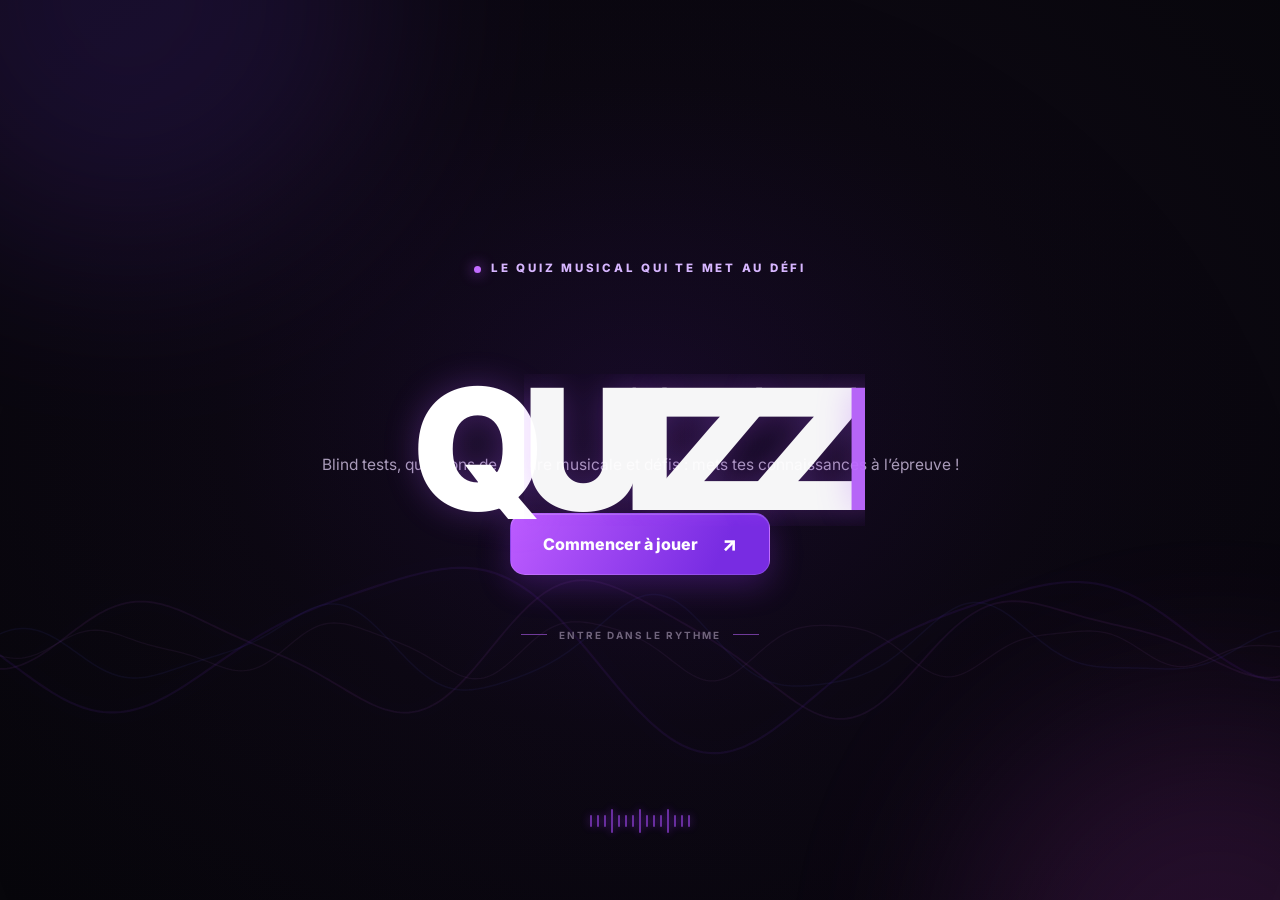
<file: index.html>
<!DOCTYPE html>
<html lang="fr">
  <head>
    <meta charset="UTF-8" />
    <meta name="viewport" content="width=device-width, initial-scale=1.0" />
    <meta name="theme-color" content="#08060d" />
    <title>QuizzMU — Écoute. Devine. Joue.</title>
    <link rel="preconnect" href="https://fonts.googleapis.com" />
    <link rel="preconnect" href="https://fonts.gstatic.com" crossorigin />
    <link href="https://fonts.googleapis.com/css2?family=Inter:wght@400;500;600;700;800;900&display=swap" rel="stylesheet" />
    <link rel="stylesheet" href="styles.css" />
    <link rel="stylesheet" href="artist-quiz.css" />
    <link rel="stylesheet" href="dark-theme.css" />
    <link rel="stylesheet" href="responsive.css" />
    <link rel="stylesheet" href="genre-answer-options.css?v=20261124singleinput" />
    <link rel="stylesheet" href="genre-setup.css?v=20261124genretiles" />
    <style>
      /* Un seul bouton Retour : celui de la barre supérieure. */
      #appShell .artist-back-button { display: none !important; }
      /* Le délai de 15 s remplace le bouton Passer, sans changer la gestion du temps écoulé. */
      #appShell [id$="SkipButton"], #appShell [data-pass] { display: none !important; }
      /* Après le choix du niveau, afficher seulement le quiz (ou le résultat).
         Conserver l'en-tête et les niveaux sur l'écran de sélection. */
      :is(.rap-deezer-panel, .rnb-deezer-panel, .afro-deezer-panel, .variete-deezer-panel):has(
        :is(.rap-play-area, .rnb-play-area, .afro-play-area, .variete-play-area,
            .rap-final-area, .rnb-final-area, .afro-final-area, .variete-final-area):not(.hidden)
      ) > :is(.rap-deezer-heading, .rnb-deezer-heading, .afro-deezer-heading, .variete-deezer-heading,
               .rap-level-picker, .rnb-level-picker, .afro-level-picker, .variete-level-picker) {
        display: none !important;
      }

      /* Intro: un seul logo, sans réinitialisation de l'animation du contenu. */
      #welcomeScreen.qm-intro .welcome-content, #welcomeScreen.qm-intro-done .welcome-content { animation:none; }
      #welcomeScreen.qm-intro .welcome-title { opacity:0; }
      #welcomeScreen.qm-intro .welcome-kicker { animation:qm-reveal .6s 2.55s both; }
      #welcomeScreen.qm-intro .welcome-description { animation:qm-reveal .6s 2.75s both; }
      #welcomeScreen.qm-intro .welcome-button { animation:qm-reveal .6s 2.95s both; }
      #welcomeScreen.qm-intro .welcome-hint { animation:qm-reveal .6s 3.15s both; }
      #welcomeScreen.qm-intro .sound-bars { animation:qm-bars .6s 3.35s both; }
      #qmIntroFx { position:fixed; inset:0; pointer-events:none; overflow:hidden; z-index:2; }
      #qmIntroFx .qm-logo { position:absolute; display:flex; align-items:baseline; white-space:nowrap; transform-origin:0 50%; color:#fff; }
      #qmIntroFx .qm-rest { display:inline-block; overflow:hidden; white-space:nowrap; }
      #qmIntroFx .qm-ring { position:absolute; left:50%; top:50%; width:clamp(100px,25vw,300px); aspect-ratio:1; border:1px solid #a960e4; border-radius:50%; animation:qm-ring 1.2s var(--delay) both; }
      #qmIntroFx .qm-beat { position:absolute; left:50%; top:50%; margin-left:var(--side); display:flex; align-items:center; gap:clamp(3px,.65vw,8px); height:clamp(18px,8%,42px); animation:qm-beat 1.35s .55s both; }
      #qmIntroFx .qm-beat i { display:block; width:clamp(3px,.55vw,7px); border-radius:2px; background:#ae65eb; animation:qm-beat-bar .55s ease-in-out infinite alternate; }
      @keyframes qm-ring { 0% {opacity:0;transform:translate(-50%,-50%) scale(.6)} 30% {opacity:.6} 100% {opacity:0;transform:translate(-50%,-50%) scale(1.9)} }
      @keyframes qm-beat { 0%,100% {opacity:0;transform:translate(-50%,-50%) scale(.95)} 30%,65% {opacity:.75;transform:translate(-50%,-50%) scale(1)} }
      @keyframes qm-beat-bar { from {transform:scaleY(.55)} to {transform:scaleY(1)} }
      @keyframes qm-reveal { from {opacity:0;transform:translateY(10px)} to {opacity:1;transform:translateY(0)} }
      @keyframes qm-bars { from {opacity:0} to {opacity:.6} }
      @media(prefers-reduced-motion:reduce) { #qmIntroFx {display:none!important} #welcomeScreen.qm-intro .welcome-title {opacity:1} #welcomeScreen.qm-intro .welcome-content > *, #welcomeScreen.qm-intro .sound-bars {animation:none!important} }
    </style>
  </head>
  <body>
    <canvas id="soundscape" aria-hidden="true"></canvas>
    <div class="ambient-glow ambient-glow-one" aria-hidden="true"></div>
    <div class="ambient-glow ambient-glow-two" aria-hidden="true"></div>

    <main id="welcomeScreen" class="welcome-screen" aria-labelledby="welcomeTitle">
      <div class="welcome-content">
        <p class="welcome-kicker"><span class="live-dot"></span> LE QUIZ MUSICAL QUI TE MET AU DÉFI</p>
        <h1 id="welcomeTitle" class="welcome-title">QUIZZ<span>MU</span></h1>
        <p class="welcome-description">Blind tests, questions de culture musicale et défis : mets tes connaissances à l’épreuve !</p>
        <button id="beginJourney" class="primary-btn welcome-button" type="button">Commencer à jouer <span aria-hidden="true">↗</span></button>
        <div class="welcome-hint" aria-hidden="true"><span></span> ENTRE DANS LE RYTHME <span></span></div>
      </div>
      <div class="sound-bars" aria-hidden="true"><i></i><i></i><i></i><i></i><i></i><i></i><i></i><i></i><i></i><i></i><i></i><i></i><i></i><i></i><i></i></div>
    </main>


    <script>
      (() => {
        const home=document.getElementById('welcomeScreen'), title=document.getElementById('welcomeTitle'), start=document.getElementById('beginJourney');
        const motion=matchMedia('(prefers-reduced-motion: reduce)');
        if(!home||!title||!start||motion.matches)return;
        home.classList.add('qm-intro','qm-intro-done');
        window.qmWaveStart=performance.now();
        const fx=document.createElement('div');fx.id='qmIntroFx';fx.setAttribute('aria-hidden','true');
        [.25,.65].forEach(delay=>{const ring=document.createElement('i');ring.className='qm-ring';ring.style.setProperty('--delay',delay+'s');fx.appendChild(ring)});
        [-1,1].forEach(side=>{const beat=document.createElement('div');beat.className='qm-beat';beat.style.setProperty('--side',side*20+'%');[35,65,100,65,35].forEach((height,i)=>{const bar=document.createElement('i');bar.style.height=height+'%';bar.style.animationDelay=i*.12+'s';beat.appendChild(bar)});fx.appendChild(beat)});
        const logo=document.createElement('div');logo.className='qm-logo';logo.innerHTML='<span class="qm-letter">Q</span><span class="qm-rest">UIZZ<span style="color:#bd69ff">MU</span></span>';fx.appendChild(logo);home.appendChild(fx);
        const rest=logo.lastElementChild, letter=logo.firstElementChild;
        let raf=0,timer=0,finished=false;
        const ease=x=>{x=Math.max(0,Math.min(1,x));return x*x*(3-2*x)};
        function finish(){if(finished)return;finished=true;cancelAnimationFrame(raf);clearTimeout(timer);fx.remove();home.classList.remove('qm-intro');start.removeEventListener('focus',finish);start.removeEventListener('click',finish);window.removeEventListener('resize',finish);motion.removeEventListener?.('change',finish)}
        function frame(now){
          if(finished)return;
          const t=(now-window.qmWaveStart)/1000;
          const style=getComputedStyle(title), rect=title.getBoundingClientRect();
          logo.style.fontFamily=style.fontFamily;logo.style.fontSize=style.fontSize;logo.style.fontWeight=style.fontWeight;logo.style.lineHeight=style.lineHeight;logo.style.letterSpacing=style.letterSpacing;logo.style.textShadow=style.textShadow;
          const reveal=ease((t-1.05)/.85), rise=ease((t-1.9)/.75);
          rest.style.width='auto';const full=rest.scrollWidth, q=letter.getBoundingClientRect().width/(Number(logo.dataset.scale)||1);
          const scale=t<1.05?.2+.8*ease(t/1.05):1;
          rest.style.width=full*reveal+'px';rest.style.opacity=String(ease((t-1.05)/.55));
          const width=q+full*reveal;
          const x=(innerWidth/2-width*scale/2)*(1-rise)+(rect.left+(rect.width-width)/2)*rise;
          const y=(innerHeight/2-rect.height/2)*(1-rise)+rect.top*rise;
          logo.style.left=x+'px';logo.style.top=y+'px';logo.style.transform='scale('+scale+')';logo.dataset.scale=scale;logo.style.opacity=String(ease(t/.28));
          if(t>=2.65){logo.remove();title.style.opacity='1';return}
          raf=requestAnimationFrame(frame);
        }
        start.addEventListener('focus',finish);start.addEventListener('click',finish);window.addEventListener('resize',finish);motion.addEventListener?.('change',finish);
        raf=requestAnimationFrame(frame);timer=setTimeout(finish,4050);
      })();
    </script>

    <section id="modeSelection" class="mode-selection hidden" aria-labelledby="modeTitle">
      <div class="mode-selection-inner">
        <p class="welcome-kicker"><span class="live-dot"></span> CHOISIS TON EXPÉRIENCE</p>
        <h2 id="modeTitle">À toi de <span>jouer.</span></h2>
        <p class="mode-intro">Blind test par genre ou quizz sur tes artistes préférés, fais ton choix !</p>
        <div class="mode-cards">
          <button class="mode-card questions-mode" type="button" data-open-mode="questions">
            <span class="mode-icon" aria-hidden="true">♫</span>
            <span class="mode-card-copy"><strong>Blind Test par genre</strong><span>Choisis ton genre musical et devine les morceaux avant la fin du chrono.</span></span>
            <span class="mode-arrow" aria-hidden="true">↗</span>
          </button>
          <button class="mode-card artist-mode" type="button" data-open-mode="artist">
            <span class="mode-icon" aria-hidden="true">✦</span>
            <span class="mode-card-copy"><strong>Spécial Artiste</strong><span>Plonge dans l’univers d’un de tes artistes préférés.</span></span>
            <span class="mode-arrow" aria-hidden="true">↗</span>
          </button>
        </div>
        <button id="backToWelcome" class="text-back" type="button">← Retour à l’accueil</button>
      </div>
    </section>

    <div class="app-shell hidden" id="appShell">
      <header class="topbar">
        <div class="brand-lockup"><p class="eyebrow">TON TERRAIN DE JEU MUSICAL</p><h1>Quizz<span>MU</span></h1></div>
        <nav class="category-nav" aria-label="Rubriques du quiz" style="display: none;">
          <button type="button" class="category-tab active" data-mode="questions" aria-pressed="true">Questions</button>
          <button type="button" class="category-tab" data-mode="artist" aria-pressed="false">Spécial Artiste</button>
        </nav>
        <div class="header-actions" style="margin-left: auto;">
          <button id="chooseModeBtn" class="ghost-btn choose-mode-btn" type="button">← Retour</button>
        </div>
      </header>
      <main>
        <section id="startScreen" class="panel hero-panel quiz-view">
          <div class="panel-content">
            <button class="artist-back-button mode-directory-back" style="display: none;" type="button">← Retour</button>
            <div class="hero-intro"><span class="badge glow">PRÊT·E À JOUER ?</span><h2>Blind Test par genre</h2><p>Choisis ton genre musical pour commencer.</p></div>
            <div class="settings-block"><div class="genre-picker" aria-label="Choisir un genre de musique">
              <button class="genre-btn active" type="button" data-genre="rap">🎤 Rap</button>
              <button class="genre-btn" type="button" data-genre="rnb">🎵 R&amp;B</button>
              <button class="genre-btn" type="button" data-genre="afro">🌍 Afro</button>
              <button class="genre-btn" type="button" data-genre="variete">🎶 Variété française</button>
            </div></div>
          </div>
        </section>
        <section id="artistStartScreen" class="panel artist-view hidden" aria-labelledby="artistTitle"><div class="panel-content artist-intro"><button class="artist-back-button mode-directory-back" style="display: none;" type="button">← Retour</button><h2 id="artistTitle">Choisis ton artiste</h2><p class="artist-directory-intro">Chaque artiste a sa rubrique et ses propres questions. Choisis un quiz pour commencer.</p>
        <div class="artist-cards">
          <article class="artist-card" aria-labelledby="beyonceCardTitle"><div class="artist-card-copy"><p class="eyebrow">QUIZ ARTISTE · 10 QUESTIONS</p><h3 id="beyonceCardTitle">Beyoncé</h3><p>7 blind tests et 3 questions de culture musicale.</p></div><button id="startBeyonceButton" class="primary-btn artist-start-button" type="button">Jouer le quiz Beyoncé</button></article>
          <article class="artist-card" aria-labelledby="michaelCardTitle"><div class="artist-card-copy"><p class="eyebrow">QUIZ ARTISTE · 10 QUESTIONS</p><h3 id="michaelCardTitle">Michael Jackson</h3><p>5 blind tests et 5 questions de culture musicale.</p></div><button id="startMichaelButton" class="primary-btn artist-start-button" type="button">Jouer le quiz Michael Jackson</button></article>
        </div></div></section>
        <section id="artistGameScreen" class="panel artist-view hidden" aria-labelledby="artistQuestionPrompt"><div class="artist-game-content"><div class="game-header"><span id="artistRoundBadge" class="round-badge">Question 1 / 10</span><span id="artistScoreBadge" class="score-badge">Score : 0 / 100</span></div><p id="artistQuestionType" class="eyebrow">Blind test</p><div class="hint-card artist-question-card"><p class="hint-label">QUESTION</p><h3 id="artistQuestionPrompt">Quel est le titre du morceau ?</h3></div><div id="artistAudioArea" class="artist-audio-area"><button id="artistPlayButton" class="primary-btn artist-play-button" type="button" disabled>Chargement de l’extrait…</button><audio id="artistPreviewAudio" preload="none"></audio><p id="artistAudioStatus" class="feedback" role="status" aria-live="polite">Connexion à Deezer…</p></div><div id="artistChoices" class="artist-choices" aria-label="Propositions de réponse"></div><div id="artistReveal" class="artist-reveal" hidden aria-live="polite"></div><div class="artist-next-row"><button id="artistNextButton" class="primary-btn" type="button" hidden>Question suivante →</button></div></div></section>
        <section id="artistEndScreen" class="panel artist-view hidden" aria-labelledby="artistEndTitle"><div class="panel-content center"><span id="artistEndBadge" class="badge success">QUIZ ARTISTE TERMINÉ</span><h2 id="artistEndTitle">Quiz terminé !</h2><p id="artistFinalScore" class="artist-final-score"></p><div class="end-actions"><button id="restartArtistButton" class="primary-btn" type="button">Rejouer ce quiz</button><button id="artistDirectoryButton" class="ghost-btn" type="button">Retour aux artistes</button></div></div></section>
      </main>
    </div>
    <script src="quiz-timer.js"></script>
    <script>
      /* Réactions légères communes à tous les quiz QUIZZMU. */
      (() => {
        "use strict";
        const messages = {
          correct: [
            "T'es trop fort(e) 🔥",
            "Okkk, y'a du niveau !",
            "Masterclass 😮‍💨",
            "Mais oui, évidemment !",
            "Tu connais tes classiques 🎧",
            "C'est trop facile pour toi !",
            "Là, tu régales !",
            "Rien à dire, c'est validé ✅"
          ],
          wrong: [
            "Aïe aïe aïe 😭",
            "On va faire comme si on avait rien vu 👀",
            "C'était pas loin… enfin presque",
            "Bon… on retente au prochain son ?",
            "Même les meilleurs se trompent 😌",
            "On met ça sur le compte du stress 😭",
            "Le prochain, c'est le bon ! 🔥",
            "Petit accident de parcours 😭",
            "On oublie celle-là et on avance 🤝"
          ]
        };
        const states = new WeakMap();
        const style = document.createElement("style");
        style.textContent = `
          .quizzmu-reaction {
            display: block; width: 100%; max-width: 100%;
            margin: 8px 0 4px; padding: 0; border: 0; background: transparent;
            box-shadow: none; border-radius: 0; text-align: center;
            font-size: .92rem; font-weight: 600; line-height: 1.45;
            letter-spacing: normal; pointer-events: none;
            animation: quizzmu-reaction-appear .32s ease-out both;
          }
          .quizzmu-reaction--correct { color: #86efac; }
          .quizzmu-reaction--wrong { color: #fda4af; }
          .quizzmu-reaction--leaving {
            animation: quizzmu-reaction-out .25s ease-in forwards;
          }
          .quizzmu-answer-pulse { animation: quizzmu-answer-pulse .28s ease-out; }
          .quizzmu-next-question { display: block; width: fit-content; max-width: 100%; margin: 16px auto 8px; }
          .quizzmu-next-question[hidden] { display: none !important; }
          @keyframes quizzmu-reaction-appear {
            from { opacity: 0; transform: translateY(5px); }
            to { opacity: 1; transform: translateY(0); }
          }
          @keyframes quizzmu-answer-pulse {
            50% { transform: scale(1.012); }
            to { transform: scale(1); }
          }
          @keyframes quizzmu-reaction-out {
            to { opacity: 0; transform: translateY(-3px); }
          }
          @media (prefers-reduced-motion: reduce) {
            .quizzmu-reaction, .quizzmu-answer-pulse { animation: none !important; }
          }
        `;
        document.head.appendChild(style);
        function shuffle(values) {
          const items = values.slice();
          for (let i = items.length - 1; i > 0; i--) {
            const j = Math.floor(Math.random() * (i + 1));
            [items[i], items[j]] = [items[j], items[i]];
          }
          return items;
        }
        function pick(state, kind) {
          if (!state.bags[kind].length) {
            state.bags[kind] = shuffle(messages[kind]);
            if (state.bags[kind][0] === state.last[kind] && state.bags[kind].length > 1) {
              const first = state.bags[kind].shift();
              state.bags[kind].push(first);
            }
          }
          const chosen = state.bags[kind].shift();
          state.last[kind] = chosen;
          return chosen;
        }
        function getState(anchor) {
          let state = states.get(anchor);
          if (!state) {
            state = { bags: { correct: [], wrong: [] }, last: { correct: null, wrong: null }, timer: null, element: null };
            states.set(anchor, state);
          }
          return state;
        }
        window.QuizzmuReactions = {
          clear(anchor) {
            if (!anchor) return;
            const state = states.get(anchor);
            if (!state) return;
            if (state.timer) clearTimeout(state.timer);
            if (state.element) state.element.remove();
            state.timer = null;
            state.element = null;
          },
          show(anchor, isCorrect, selectedButton) {
            if (!anchor) return;
            const state = getState(anchor);
            const kind = isCorrect ? "correct" : "wrong";
            if (state.timer) clearTimeout(state.timer);
            if (state.element) state.element.remove();
            const reaction = document.createElement("div");
            reaction.className = "quizzmu-reaction quizzmu-reaction--" + kind;
            reaction.textContent = pick(state, kind);
            reaction.setAttribute("role", "status");
            reaction.setAttribute("aria-live", "polite");
            // Afficher la petite phrase sous les propositions, sans grosse carte.
            const choices = anchor.parentElement?.querySelector(
              '.artist-choices, [data-choices], [id$="Choices"]'
            );
            if (choices) choices.insertAdjacentElement("afterend", reaction);
            else anchor.insertAdjacentElement("afterend", reaction);
            state.element = reaction;
            if (selectedButton) {
              selectedButton.classList.remove("quizzmu-answer-pulse");
              void selectedButton.offsetWidth;
              selectedButton.classList.add("quizzmu-answer-pulse");
              setTimeout(() => selectedButton.classList.remove("quizzmu-answer-pulse"), 500);
            }
            state.timer = setTimeout(() => {
              reaction.classList.add("quizzmu-reaction--leaving");
              setTimeout(() => reaction.remove(), 330);
              if (state.element === reaction) state.element = null;
            }, 2000);
          }
        };
      })();
    </script>
    <script src="artist-quiz.js?v=20261124score100"></script>
    <script src="rihanna-quiz.js?v=20261124score100"></script>
    <script src="new-artist-quizzes.js?v=20261124score100"></script>
    <script src="navigation.js?v=20261124score100"></script>
    <script src="afro-deezer.js?v=20261124score100"></script>
    <script src="variete-deezer.js?v=20261124score100"></script>
    <script src="genre-free-tracks.js"></script>
    <script src="genre-answer-options.js?v=20261124flexibleanswers"></script>
    <script src="genre-setup.js?v=20261123"></script>
    <script src="ambient.js?v=20261124wavefade"></script>
  </body>
</html>
</file>
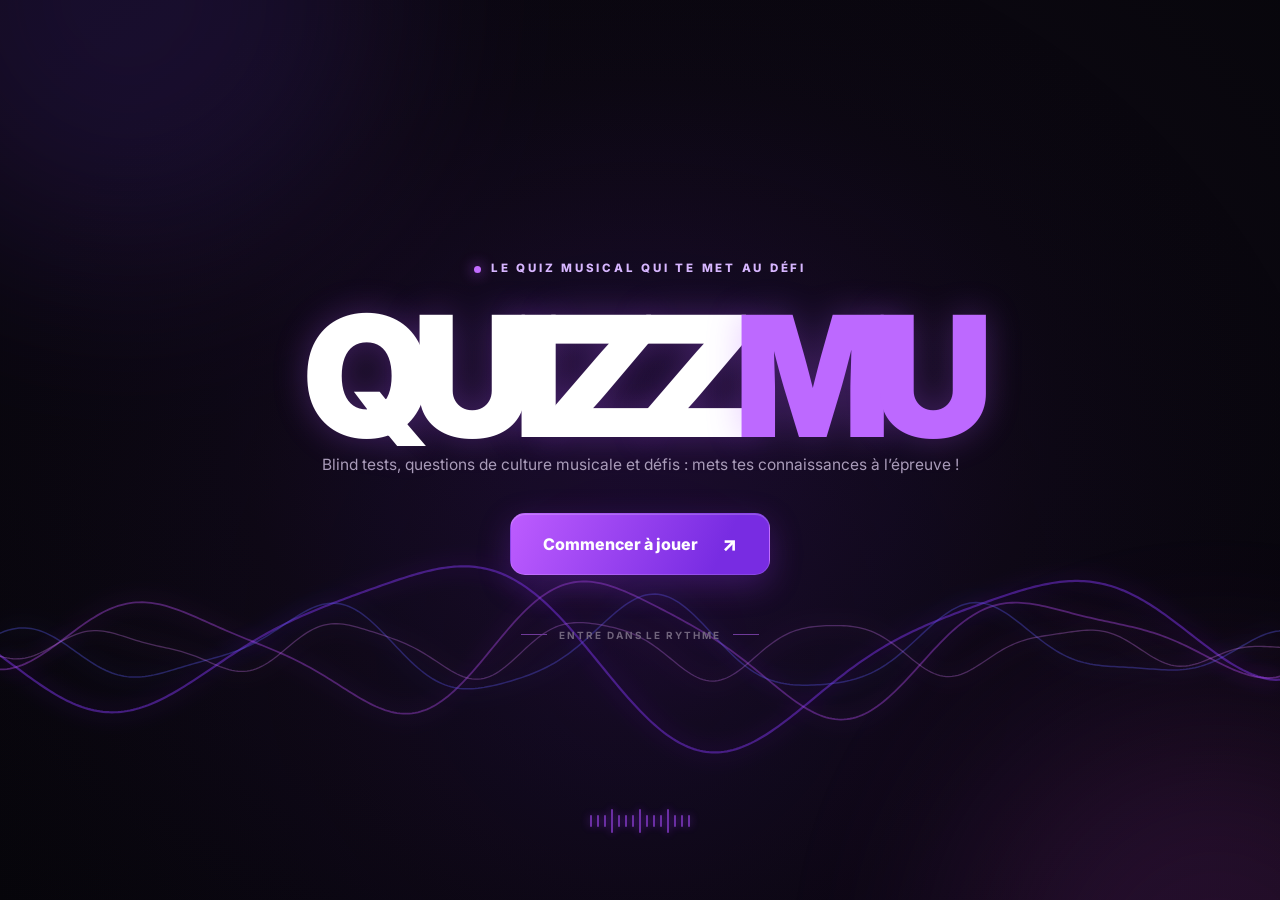
<file: index1.html>
<!DOCTYPE html>
<html lang="fr">
  <head>
    <meta charset="UTF-8" />
    <meta name="viewport" content="width=device-width, initial-scale=1.0" />
    <meta name="theme-color" content="#08060d" />
    <title>QuizzMU — Écoute. Devine. Joue.</title>
    <link rel="preconnect" href="https://fonts.googleapis.com" />
    <link rel="preconnect" href="https://fonts.gstatic.com" crossorigin />
    <link href="https://fonts.googleapis.com/css2?family=Inter:wght@400;500;600;700;800;900&display=swap" rel="stylesheet" />
    <link rel="stylesheet" href="styles.css" />
    <link rel="stylesheet" href="artist-quiz.css" />
    <link rel="stylesheet" href="dark-theme.css" />
    <link rel="stylesheet" href="responsive.css" />
    <link rel="stylesheet" href="genre-answer-options.css" />
    <style>
      /* Un seul bouton Retour : celui de la barre supérieure. */
      #appShell .artist-back-button { display: none !important; }
      /* Le délai de 15 s remplace le bouton Passer, sans changer la gestion du temps écoulé. */
      #appShell [id$="SkipButton"], #appShell [data-pass] { display: none !important; }
      /* Après le choix du niveau, afficher seulement le quiz (ou le résultat).
         Conserver l'en-tête et les niveaux sur l'écran de sélection. */
      :is(.rap-deezer-panel, .rnb-deezer-panel, .afro-deezer-panel, .variete-deezer-panel):has(
        :is(.rap-play-area, .rnb-play-area, .afro-play-area, .variete-play-area,
            .rap-final-area, .rnb-final-area, .afro-final-area, .variete-final-area):not(.hidden)
      ) > :is(.rap-deezer-heading, .rnb-deezer-heading, .afro-deezer-heading, .variete-deezer-heading,
               .rap-level-picker, .rnb-level-picker, .afro-level-picker, .variete-level-picker) {
        display: none !important;
      }
    </style>
  </head>
  <body>
    <canvas id="soundscape" aria-hidden="true"></canvas>
    <div class="ambient-glow ambient-glow-one" aria-hidden="true"></div>
    <div class="ambient-glow ambient-glow-two" aria-hidden="true"></div>

    <main id="welcomeScreen" class="welcome-screen" aria-labelledby="welcomeTitle">
      <div class="welcome-content">
        <p class="welcome-kicker"><span class="live-dot"></span> LE QUIZ MUSICAL QUI TE MET AU DÉFI</p>
        <h1 id="welcomeTitle" class="welcome-title">QUIZZ<span>MU</span></h1>
        <p class="welcome-description">Blind tests, questions de culture musicale et défis : mets tes connaissances à l’épreuve !</p>
        <button id="beginJourney" class="primary-btn welcome-button" type="button">Commencer à jouer <span aria-hidden="true">↗</span></button>
        <div class="welcome-hint" aria-hidden="true"><span></span> ENTRE DANS LE RYTHME <span></span></div>
      </div>
      <div class="sound-bars" aria-hidden="true"><i></i><i></i><i></i><i></i><i></i><i></i><i></i><i></i><i></i><i></i><i></i><i></i><i></i><i></i><i></i></div>
    </main>

    <section id="modeSelection" class="mode-selection hidden" aria-labelledby="modeTitle">
      <div class="mode-selection-inner">
        <p class="welcome-kicker"><span class="live-dot"></span> CHOISIS TON EXPÉRIENCE</p>
        <h2 id="modeTitle">À toi de <span>jouer.</span></h2>
        <p class="mode-intro">Blind test par genre ou quizz sur tes artistes préférés, fais ton choix !</p>
        <div class="mode-cards">
          <button class="mode-card questions-mode" type="button" data-open-mode="questions">
            <span class="mode-icon" aria-hidden="true">♫</span>
            <span class="mode-card-copy"><strong>Blind Test par genre</strong><span>Choisis ton genre musical et devine les morceaux avant la fin du chrono.</span></span>
            <span class="mode-arrow" aria-hidden="true">↗</span>
          </button>
          <button class="mode-card artist-mode" type="button" data-open-mode="artist">
            <span class="mode-icon" aria-hidden="true">✦</span>
            <span class="mode-card-copy"><strong>Spécial Artiste</strong><span>Plonge dans l’univers d’un de tes artistes préférés.</span></span>
            <span class="mode-arrow" aria-hidden="true">↗</span>
          </button>
        </div>
        <button id="backToWelcome" class="text-back" type="button">← Retour à l’accueil</button>
      </div>
    </section>

    <div class="app-shell hidden" id="appShell">
      <header class="topbar">
        <div class="brand-lockup"><p class="eyebrow">TON TERRAIN DE JEU MUSICAL</p><h1>Quizz<span>MU</span></h1></div>
        <nav class="category-nav" aria-label="Rubriques du quiz" style="display: none;">
          <button type="button" class="category-tab active" data-mode="questions" aria-pressed="true">Questions</button>
          <button type="button" class="category-tab" data-mode="artist" aria-pressed="false">Spécial Artiste</button>
        </nav>
        <div class="header-actions" style="margin-left: auto;">
          <button id="chooseModeBtn" class="ghost-btn choose-mode-btn" type="button">← Retour</button>
        </div>
      </header>
      <main>
        <section id="startScreen" class="panel hero-panel quiz-view">
          <div class="panel-content">
            <button class="artist-back-button mode-directory-back" style="display: none;" type="button">← Retour</button>
            <div class="hero-intro"><span class="badge glow">PRÊT·E À JOUER ?</span><h2>Blind Test par genre</h2><p>Choisis ton genre musical pour commencer.</p></div>
            <div class="settings-block"><div class="section-label">Choisis ton genre</div><div class="genre-picker" aria-label="Choisir un genre de musique">
              <button class="genre-btn active" type="button" data-genre="rap">🎤 Rap</button>
              <button class="genre-btn" type="button" data-genre="rnb">🎵 R&amp;B</button>
              <button class="genre-btn" type="button" data-genre="afro">🌍 Afro</button>
              <button class="genre-btn" type="button" data-genre="variete">🎶 Variété française</button>
            </div></div>
          </div>
        </section>
        <section id="artistStartScreen" class="panel artist-view hidden" aria-labelledby="artistTitle"><div class="panel-content artist-intro"><button class="artist-back-button mode-directory-back" style="display: none;" type="button">← Retour</button><span class="badge glow">SPÉCIAL ARTISTE</span><h2 id="artistTitle">Choisis ton artiste</h2><p class="artist-directory-intro">Chaque artiste a sa rubrique et ses propres questions. Choisis un quiz pour commencer.</p>
        <div class="artist-cards">
          <article class="artist-card" aria-labelledby="beyonceCardTitle"><div class="artist-card-copy"><p class="eyebrow">QUIZ ARTISTE · 10 QUESTIONS</p><h3 id="beyonceCardTitle">Beyoncé</h3><p>7 blind tests et 3 questions de culture musicale.</p></div><button id="startBeyonceButton" class="primary-btn artist-start-button" type="button">Jouer le quiz Beyoncé</button></article>
          <article class="artist-card" aria-labelledby="michaelCardTitle"><div class="artist-card-copy"><p class="eyebrow">QUIZ ARTISTE · 10 QUESTIONS</p><h3 id="michaelCardTitle">Michael Jackson</h3><p>5 blind tests et 5 questions de culture musicale.</p></div><button id="startMichaelButton" class="primary-btn artist-start-button" type="button">Jouer le quiz Michael Jackson</button></article>
        </div></div></section>
        <section id="artistGameScreen" class="panel artist-view hidden" aria-labelledby="artistQuestionPrompt"><div class="artist-game-content"><div class="game-header"><span id="artistRoundBadge" class="round-badge">Question 1 / 10</span><span id="artistScoreBadge" class="score-badge">Score : 0 / 10</span></div><p id="artistQuestionType" class="eyebrow">Blind test</p><div class="hint-card artist-question-card"><p class="hint-label">QUESTION</p><h3 id="artistQuestionPrompt">Quel est le titre du morceau ?</h3></div><div id="artistAudioArea" class="artist-audio-area"><button id="artistPlayButton" class="primary-btn artist-play-button" type="button" disabled>Chargement de l’extrait…</button><audio id="artistPreviewAudio" preload="none"></audio><p id="artistAudioStatus" class="feedback" role="status" aria-live="polite">Connexion à Deezer…</p></div><div id="artistChoices" class="artist-choices" aria-label="Propositions de réponse"></div><div id="artistReveal" class="artist-reveal" hidden aria-live="polite"></div><div class="artist-next-row"><button id="artistNextButton" class="primary-btn" type="button" hidden>Question suivante →</button></div></div></section>
        <section id="artistEndScreen" class="panel artist-view hidden" aria-labelledby="artistEndTitle"><div class="panel-content center"><span id="artistEndBadge" class="badge success">QUIZ ARTISTE TERMINÉ</span><h2 id="artistEndTitle">Quiz terminé !</h2><p id="artistFinalScore" class="artist-final-score"></p><div class="end-actions"><button id="restartArtistButton" class="primary-btn" type="button">Rejouer ce quiz</button><button id="artistDirectoryButton" class="ghost-btn" type="button">Retour aux artistes</button></div></div></section>
      </main>
    </div>
    <script src="quiz-timer.js"></script>
    <script>
      /* Réactions légères communes à tous les quiz QUIZZMU. */
      (() => {
        "use strict";
        const messages = {
          correct: [
            "T'es trop fort(e) 🔥",
            "Okkk, y'a du niveau !",
            "Masterclass 😮‍💨",
            "Mais oui, évidemment !",
            "Tu connais tes classiques 🎧",
            "C'est trop facile pour toi !",
            "Là, tu régales !",
            "Rien à dire, c'est validé ✅"
          ],
          wrong: [
            "Aïe aïe aïe 😭",
            "On va faire comme si on avait rien vu 👀",
            "C'était pas loin… enfin presque",
            "Bon… on retente au prochain son ?",
            "Même les meilleurs se trompent 😌",
            "On met ça sur le compte du stress 😭",
            "Le prochain, c'est le bon ! 🔥",
            "Petit accident de parcours 😭",
            "On oublie celle-là et on avance 🤝"
          ]
        };
        const states = new WeakMap();
        const style = document.createElement("style");
        style.textContent = `
          .quizzmu-reaction {
            display: block; width: 100%; max-width: 100%;
            margin: 8px 0 4px; padding: 0; border: 0; background: transparent;
            box-shadow: none; border-radius: 0; text-align: center;
            font-size: .92rem; font-weight: 600; line-height: 1.45;
            letter-spacing: normal; pointer-events: none;
            animation: quizzmu-reaction-appear .32s ease-out both;
          }
          .quizzmu-reaction--correct { color: #86efac; }
          .quizzmu-reaction--wrong { color: #fda4af; }
          .quizzmu-reaction--leaving {
            animation: quizzmu-reaction-out .25s ease-in forwards;
          }
          .quizzmu-answer-pulse { animation: quizzmu-answer-pulse .28s ease-out; }
          .quizzmu-next-question { display: block; width: fit-content; max-width: 100%; margin: 16px auto 8px; }
          .quizzmu-next-question[hidden] { display: none !important; }
          @keyframes quizzmu-reaction-appear {
            from { opacity: 0; transform: translateY(5px); }
            to { opacity: 1; transform: translateY(0); }
          }
          @keyframes quizzmu-answer-pulse {
            50% { transform: scale(1.012); }
            to { transform: scale(1); }
          }
          @keyframes quizzmu-reaction-out {
            to { opacity: 0; transform: translateY(-3px); }
          }
          @media (prefers-reduced-motion: reduce) {
            .quizzmu-reaction, .quizzmu-answer-pulse { animation: none !important; }
          }
        `;
        document.head.appendChild(style);
        function shuffle(values) {
          const items = values.slice();
          for (let i = items.length - 1; i > 0; i--) {
            const j = Math.floor(Math.random() * (i + 1));
            [items[i], items[j]] = [items[j], items[i]];
          }
          return items;
        }
        function pick(state, kind) {
          if (!state.bags[kind].length) {
            state.bags[kind] = shuffle(messages[kind]);
            if (state.bags[kind][0] === state.last[kind] && state.bags[kind].length > 1) {
              const first = state.bags[kind].shift();
              state.bags[kind].push(first);
            }
          }
          const chosen = state.bags[kind].shift();
          state.last[kind] = chosen;
          return chosen;
        }
        function getState(anchor) {
          let state = states.get(anchor);
          if (!state) {
            state = { bags: { correct: [], wrong: [] }, last: { correct: null, wrong: null }, timer: null, element: null };
            states.set(anchor, state);
          }
          return state;
        }
        window.QuizzmuReactions = {
          clear(anchor) {
            if (!anchor) return;
            const state = states.get(anchor);
            if (!state) return;
            if (state.timer) clearTimeout(state.timer);
            if (state.element) state.element.remove();
            state.timer = null;
            state.element = null;
          },
          show(anchor, isCorrect, selectedButton) {
            if (!anchor) return;
            const state = getState(anchor);
            const kind = isCorrect ? "correct" : "wrong";
            if (state.timer) clearTimeout(state.timer);
            if (state.element) state.element.remove();
            const reaction = document.createElement("div");
            reaction.className = "quizzmu-reaction quizzmu-reaction--" + kind;
            reaction.textContent = pick(state, kind);
            reaction.setAttribute("role", "status");
            reaction.setAttribute("aria-live", "polite");
            // Afficher la petite phrase sous les propositions, sans grosse carte.
            const choices = anchor.parentElement?.querySelector(
              '.artist-choices, [data-choices], [id$="Choices"]'
            );
            if (choices) choices.insertAdjacentElement("afterend", reaction);
            else anchor.insertAdjacentElement("afterend", reaction);
            state.element = reaction;
            if (selectedButton) {
              selectedButton.classList.remove("quizzmu-answer-pulse");
              void selectedButton.offsetWidth;
              selectedButton.classList.add("quizzmu-answer-pulse");
              setTimeout(() => selectedButton.classList.remove("quizzmu-answer-pulse"), 500);
            }
            state.timer = setTimeout(() => {
              reaction.classList.add("quizzmu-reaction--leaving");
              setTimeout(() => reaction.remove(), 330);
              if (state.element === reaction) state.element = null;
            }, 2000);
          }
        };
      })();
    </script>
    <script src="artist-quiz.js?v=20261117next2"></script>
    <script src="rihanna-quiz.js?v=20261117next2"></script>
    <script src="new-artist-quizzes.js?v=20261117next2"></script>
    <script src="navigation.js?v=20261118score10"></script>
    <script src="afro-deezer.js?v=20261118score10"></script>
    <script src="variete-deezer.js?v=20261118score10"></script>
    <script src="genre-free-tracks.js"></script>
    <script src="genre-answer-options.js"></script>
    <script src="ambient.js"></script>
  </body>
</html>
</file>
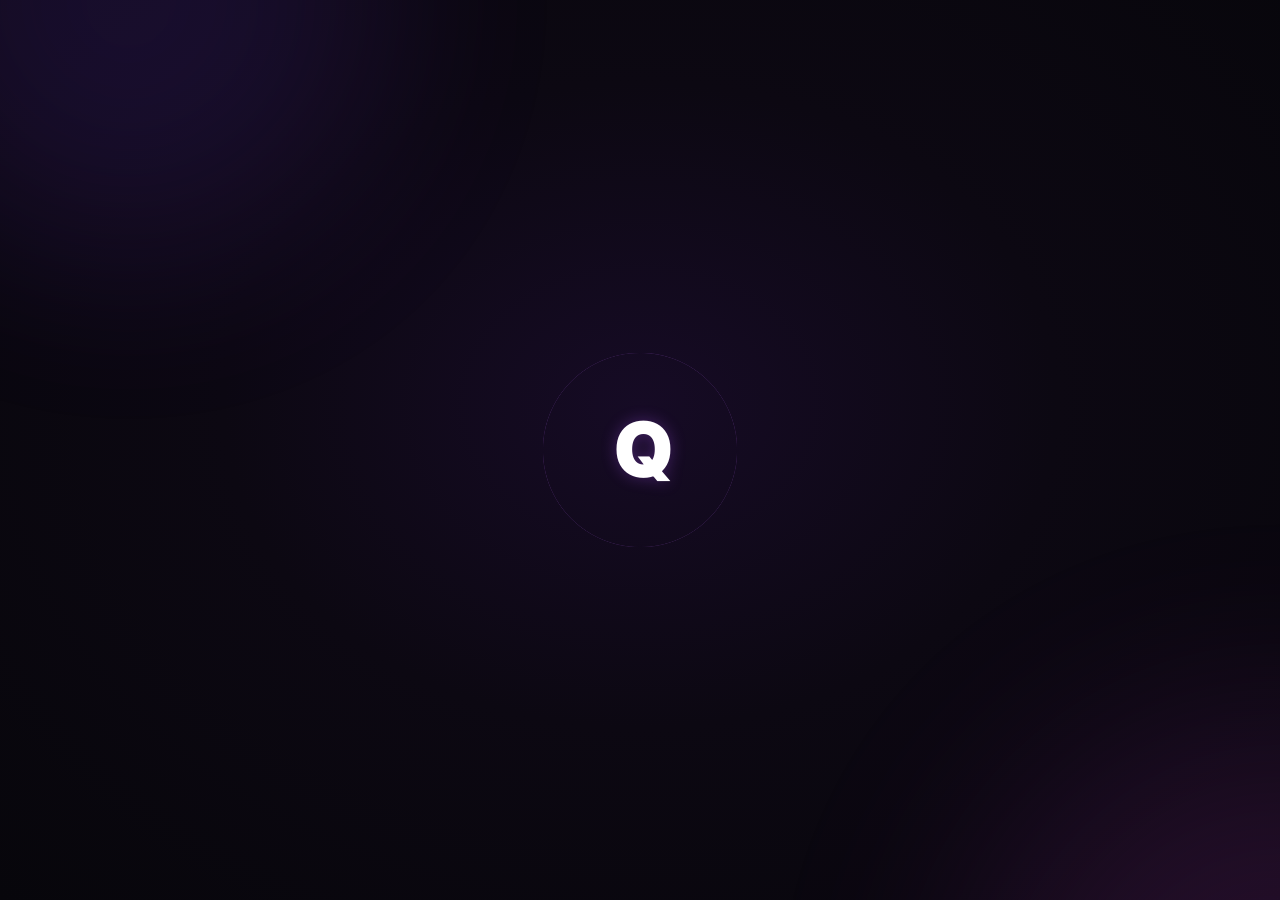
<file: test-blindtest-deezer.html>
<!DOCTYPE html>
<html lang="fr">
  <head>
    <meta charset="UTF-8" />
    <meta name="viewport" content="width=device-width, initial-scale=1.0" />
    <meta http-equiv="refresh" content="0; url=./" />
    <title>Test Deezer supprimé — QuizzMU</title>
  </head>
  <body>
    <p>Cette page de test Deezer a été retirée. <a href="./">Retourner à QuizzMU</a>.</p>
  </body>
</html>
</file>
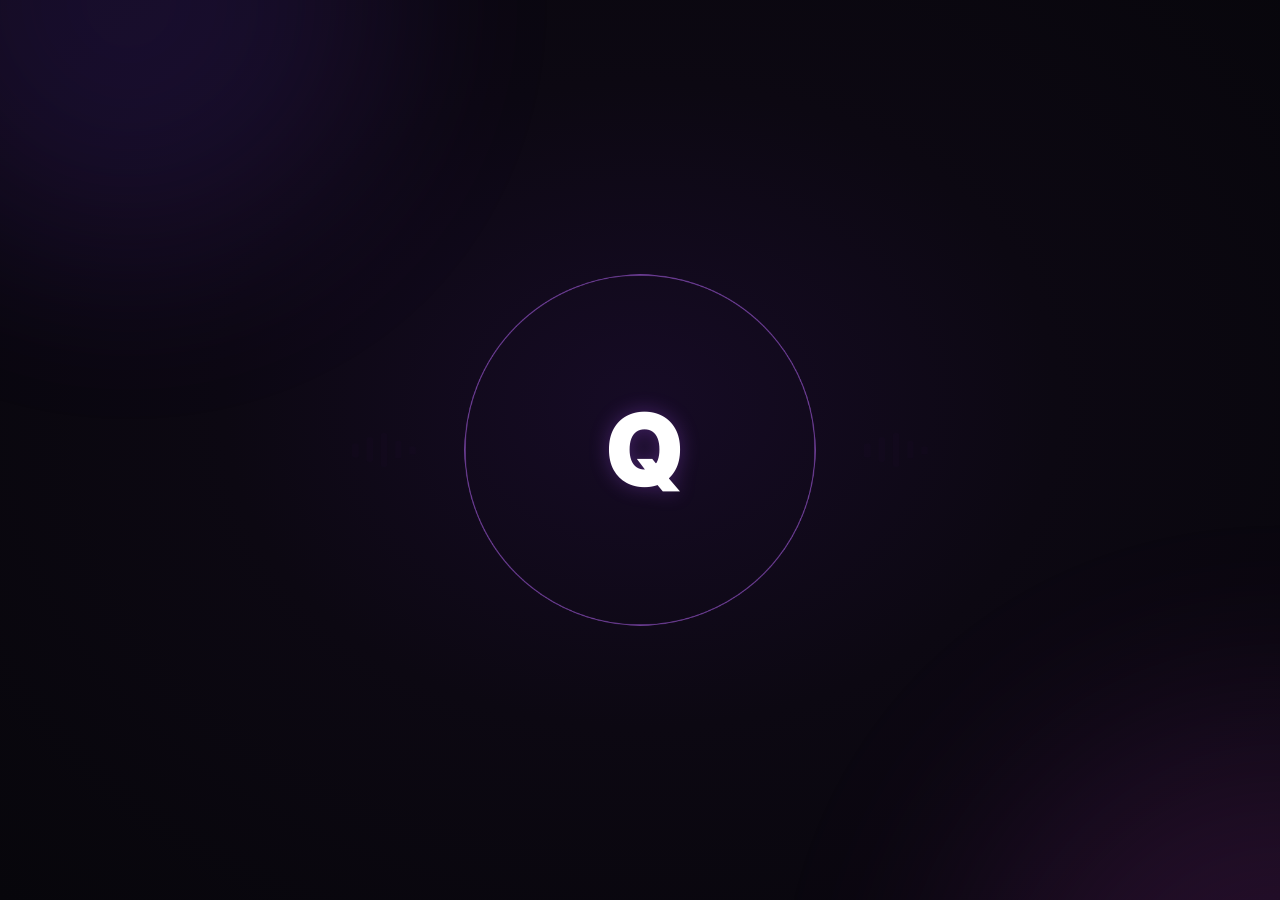
<file: test-deezer.html>
<!DOCTYPE html>
<html lang="fr">
  <head>
    <meta charset="UTF-8" />
    <meta name="viewport" content="width=device-width, initial-scale=1.0" />
    <meta http-equiv="refresh" content="0; url=./" />
    <title>Page de test retirée — QuizzMU</title>
  </head>
  <body>
    <p>Cette page de test Deezer a été retirée. <a href="./">Retourner à QuizzMU</a>.</p>
  </body>
</html>
</file>
<file: styles.css>
:root {
  --bg: #f5efe6;
  --bg-2: #efe1cf;
  --bg-3: #dcc5a3;
  --panel: rgba(255, 250, 244, 0.9);
  --panel-strong: rgba(250, 244, 236, 0.96);
  --panel-soft: rgba(242, 227, 206, 0.78);
  --primary: #8a5a38;
  --primary-strong: #6c432a;
  --secondary: #b96f46;
  --accent: #d7a86b;
  --success: #3e7b5b;
  --danger: #b75d52;
  --warning: #8a5c39;
  --text: #2f241d;
  --muted: #695b4d;
  --shadow: rgba(90, 67, 45, 0.14);
  --border: rgba(107, 74, 48, 0.12);
}

* {
  box-sizing: border-box;
}

html,
body {
  margin: 0;
  min-height: 100%;
  font-family: "Inter", sans-serif;
  background:
    radial-gradient(circle at top left, rgba(215, 168, 107, 0.22), transparent 26%),
    radial-gradient(circle at bottom right, rgba(166, 121, 85, 0.12), transparent 25%),
    linear-gradient(135deg, var(--bg), var(--bg-2) 40%, var(--bg-3));
  color: var(--text);
}

body {
  min-height: 100vh;
  display: flex;
  align-items: center;
  justify-content: center;
  padding: 32px 16px;
}

button,
input {
  font: inherit;
}

.app-shell {
  width: min(860px, 100%);
}

.topbar {
  display: flex;
  align-items: center;
  justify-content: space-between;
  gap: 16px;
  margin-bottom: 20px;
}

.header-actions,
.end-actions {
  display: flex;
  align-items: center;
  gap: 12px;
}

.end-actions {
  justify-content: center;
  margin-top: 20px;
}

.eyebrow {
  margin: 0 0 8px;
  color: var(--secondary);
  text-transform: uppercase;
  letter-spacing: 0.16em;
  font-size: 0.72rem;
  font-weight: 800;
}

h1 {
  margin: 0;
  font-size: clamp(2rem, 4vw, 3rem);
  letter-spacing: -0.05em;
  color: var(--text);
}

.panel {
  background: linear-gradient(180deg, rgba(255, 249, 242, 0.96), rgba(246, 236, 221, 0.94));
  border: 1px solid var(--border);
  border-radius: 28px;
  box-shadow: 0 18px 40px var(--shadow);
  backdrop-filter: blur(8px);
}

.hero-panel {
  overflow: hidden;
}

.panel-content {
  padding: 36px 32px;
}

.hero-intro {
  text-align: center;
  margin-bottom: 26px;
}

h2 {
  margin: 0 0 12px;
  font-size: clamp(2rem, 4vw, 2.8rem);
  line-height: 1.1;
  color: var(--text);
}

p {
  color: var(--muted);
  line-height: 1.7;
  margin: 0;
}

.badge {
  display: inline-flex;
  align-items: center;
  justify-content: center;
  border-radius: 999px;
  padding: 0.52rem 0.95rem;
  font-size: 0.78rem;
  font-weight: 800;
  background: rgba(184, 111, 70, 0.1);
  color: var(--secondary);
  margin-bottom: 18px;
  border: 1px solid rgba(184, 111, 70, 0.18);
}

.badge.glow {
  box-shadow: 0 0 0 1px rgba(184, 111, 70, 0.18), 0 12px 28px rgba(184, 111, 70, 0.08);
}

.badge.success {
  background: rgba(62, 123, 91, 0.1);
  color: var(--success);
  border-color: rgba(62, 123, 91, 0.2);
}

.settings-block {
  margin-bottom: 26px;
}

.section-label {
  margin-bottom: 12px;
  font-size: 0.78rem;
  font-weight: 800;
  letter-spacing: 0.12em;
  text-transform: uppercase;
  color: var(--text);
}

.genre-picker,
.difficulty-picker {
  display: flex;
  flex-wrap: wrap;
  gap: 12px;
}

.genre-picker {
  justify-content: center;
}

.difficulty-picker {
  justify-content: flex-start;
}

.genre-btn,
.difficulty-btn,
.secondary-btn {
  background: rgba(255, 255, 255, 0.45);
  border: 1px solid rgba(110, 82, 57, 0.12);
  color: var(--text);
  border-radius: 999px;
  padding: 0.8rem 1.15rem;
  font-weight: 700;
  cursor: pointer;
  transition: transform 0.18s ease, box-shadow 0.18s ease, border-color 0.18s ease, background 0.18s ease, opacity 0.18s ease;
}

.genre-btn:hover,
.difficulty-btn:hover,
.secondary-btn:hover {
  transform: translateY(-2px);
  border-color: rgba(110, 82, 57, 0.2);
}

.genre-btn.active {
  background: linear-gradient(135deg, var(--primary), var(--primary-strong));
  border-color: transparent;
  color: #fffaf5;
  box-shadow: 0 12px 25px rgba(138, 90, 56, 0.22);
}

.genre-btn[data-genre="rap"].active {
  background: linear-gradient(135deg, #8b5e3c, #c7774f);
}

.genre-btn[data-genre="pop"].active {
  background: linear-gradient(135deg, #b67c4f, #d7a86b);
}

.genre-btn[data-genre="rnb"].active {
  background: linear-gradient(135deg, #7d5c42, #9c7d64);
}

.genre-btn[data-genre="kompa"].active {
  background: linear-gradient(135deg, #a76f4d, #d9916b);
}

.difficulty-btn.active {
  background: linear-gradient(135deg, #d7a86b, #c67a4a);
  border-color: transparent;
  color: #fffaf4;
  box-shadow: 0 12px 25px rgba(199, 122, 74, 0.18);
}

.stats-grid {
  display: grid;
  grid-template-columns: repeat(3, minmax(0, 1fr));
  gap: 14px;
  margin: 28px 0 30px;
}

.stat-box {
  background: rgba(255, 255, 255, 0.34);
  border: 1px solid rgba(110, 82, 57, 0.12);
  border-radius: 20px;
  padding: 20px 14px;
  text-align: center;
}

.stat-box strong {
  display: block;
  font-size: 1.5rem;
  margin-bottom: 6px;
  color: var(--text);
}

.stat-box span {
  color: var(--muted);
  font-size: 0.9rem;
}

.primary-btn,
.ghost-btn,
.secondary-btn {
  border: none;
  border-radius: 16px;
  padding: 0.95rem 1.4rem;
  font-weight: 800;
  cursor: pointer;
  transition: transform 0.15s ease, opacity 0.15s ease, box-shadow 0.15s ease;
}

.primary-btn {
  background: linear-gradient(135deg, var(--primary), var(--primary-strong));
  color: #fffaf6;
  box-shadow: 0 12px 30px rgba(138, 90, 56, 0.22);
}

.start-btn {
  display: block;
  width: min(260px, 100%);
  margin: 0 auto;
  font-size: 1rem;
}

.ghost-btn {
  background: rgba(255, 255, 255, 0.38);
  color: var(--text);
  border: 1px solid rgba(110, 82, 57, 0.12);
}

.secondary-btn {
  background: rgba(184, 111, 70, 0.08);
  border: 1px solid rgba(184, 111, 70, 0.18);
  color: var(--warning);
}

.primary-btn:hover,
.ghost-btn:hover,
.secondary-btn:hover {
  transform: translateY(-1px);
}

.primary-btn:disabled,
.secondary-btn:disabled,
.ghost-btn:disabled {
  opacity: 0.5;
  cursor: not-allowed;
  transform: none;
}

.hidden {
  display: none;
}

#gameScreen {
  padding: 24px 22px 18px;
}

.game-header {
  display: flex;
  justify-content: space-between;
  align-items: center;
  gap: 12px;
  margin-bottom: 20px;
}

.round-badge,
.score-badge,
.badge {
  display: inline-flex;
  align-items: center;
  justify-content: center;
  border-radius: 999px;
  padding: 0.5rem 0.8rem;
  font-size: 0.82rem;
  font-weight: 700;
}

.round-badge {
  background: rgba(138, 90, 56, 0.08);
  color: var(--primary-strong);
  border: 1px solid rgba(138, 90, 56, 0.12);
}

.score-badge {
  background: rgba(62, 123, 91, 0.08);
  color: var(--success);
  border: 1px solid rgba(62, 123, 91, 0.12);
}

.hint-card {
  background: linear-gradient(135deg, rgba(215, 168, 107, 0.12), rgba(138, 90, 56, 0.05));
  border: 1px solid rgba(110, 82, 57, 0.12);
  border-radius: 18px;
  padding: 22px 20px;
  margin-bottom: 20px;
}

.hint-label {
  margin: 0 0 10px;
  text-transform: uppercase;
  letter-spacing: 0.12em;
  font-size: 0.7rem;
  color: var(--primary-strong);
}

.hint-card h3 {
  margin: 0;
  font-size: clamp(1.1rem, 2vw, 1.6rem);
  line-height: 1.5;
  color: var(--text);
}

form {
  display: block;
}

label {
  display: block;
  margin-bottom: 10px;
  color: var(--muted);
  font-weight: 600;
}

.input-row {
  display: flex;
  gap: 12px;
}

input {
  flex: 1;
  background: rgba(255, 255, 255, 0.45);
  border: 1px solid rgba(110, 82, 57, 0.12);
  border-radius: 14px;
  color: var(--text);
  padding: 0.9rem 1rem;
  font-size: 1rem;
}

input:focus {
  outline: 2px solid rgba(138, 90, 56, 0.45);
  outline-offset: 2px;
}

.actions-row {
  margin-top: 16px;
  display: flex;
  justify-content: flex-end;
}

.skip-btn {
  min-width: 120px;
}

.feedback {
  min-height: 24px;
  margin: 18px 0 0;
  font-weight: 600;
}

.feedback.success {
  color: var(--success);
}

.feedback.error {
  color: var(--danger);
}

.feedback.info {
  color: var(--warning);
}

.center {
  text-align: center;
}

@media (max-width: 600px) {
  .stats-grid,
  .input-row {
    grid-template-columns: 1fr;
    display: grid;
  }

  .topbar,
  .game-header,
  .header-actions,
  .end-actions {
    flex-direction: column;
    align-items: flex-start;
  }

  .panel-content,
  #gameScreen {
    padding: 20px 16px;
  }

  .genre-btn,
  .difficulty-btn,
  .secondary-btn,
  .primary-btn,
  .ghost-btn {
    width: 100%;
  }

  .actions-row {
    justify-content: stretch;
  }
}
</file>
<file: artist-quiz.css>
/* Styles for separate artist quiz sections; original quiz styles remain unchanged. */
.category-nav {
  display: flex; align-items: center; justify-content: center; gap: 8px; padding: 5px;
  border: 1px solid var(--border); border-radius: 999px; background: rgba(255,255,255,.36);
}
.category-tab {
  border: 0; border-radius: 999px; padding: .7rem 1rem; background: transparent; color: var(--muted);
  font: inherit; font-size: .9rem; font-weight: 800; cursor: pointer; transition: background .18s ease, color .18s ease, transform .18s ease;
}
.category-tab:hover { transform: translateY(-1px); }
.category-tab.active { color: #fffaf5; background: linear-gradient(135deg,var(--primary),var(--primary-strong)); }
.artist-mode-active .quiz-view { display: none !important; }
.artist-view[hidden] { display: none !important; }
.artist-view:not(.hidden) { display: block; }
.artist-intro { padding: 38px 32px; text-align: center; }
.artist-directory-intro { max-width: 580px; margin: 0 auto; }
.artist-cards { display: grid; grid-template-columns: repeat(2,minmax(0,1fr)); gap: 16px; margin-top: 28px; text-align: left; }
.artist-card { display: flex; flex-direction: column; justify-content: space-between; gap: 22px; min-height: 220px; padding: 24px; border: 1px solid var(--border); border-radius: 22px; background: rgba(255,255,255,.42); box-shadow: 0 10px 24px var(--shadow); }
.artist-card-copy h3 { margin: 0 0 9px; color: var(--text); font-size: 1.5rem; }
.artist-card-copy > p:last-child { line-height: 1.6; }
.artist-card .eyebrow { margin-bottom: 10px; }
.artist-start-button { width: 100%; }
.artist-game-content { padding: 24px 22px 20px; }
.artist-question-card { text-align: center; }
.artist-question-card h3 { line-height: 1.35; }
.artist-audio-area { margin: 20px 0; text-align: center; }
.artist-play-button { min-width: min(250px,100%); }
.artist-audio-area .feedback { margin-top: 14px; }
.artist-choices { display: grid; grid-template-columns: repeat(2,minmax(0,1fr)); gap: 12px; margin-top: 18px; }
.artist-choice { min-height: 56px; padding: 14px 16px; border: 1px solid var(--border); border-radius: 16px; color: var(--text); background: rgba(255,255,255,.48); font: inherit; font-weight: 700; text-align: left; cursor: pointer; transition: transform .15s ease,background .15s ease,color .15s ease; }
.artist-choice:hover:not(:disabled) { transform: translateY(-1px); }
.artist-choice.correct { color: white; background: var(--success); border-color: var(--success); }
.artist-choice.incorrect { color: white; background: var(--danger); border-color: var(--danger); }
.artist-choice:disabled { cursor: default; }
.artist-reveal { margin-top: 18px; padding: 16px 18px; border: 1px solid rgba(62,123,91,.16); border-radius: 16px; background: rgba(62,123,91,.09); }
.artist-reveal strong { color: var(--success); }
.artist-reveal p { margin-top: 5px; }
.artist-next-row { display: flex; justify-content: flex-end; margin-top: 18px; }
.artist-final-score { margin-top: 18px; font-size: 1.25rem; font-weight: 800; }
@media (max-width: 700px) {
  .topbar { flex-wrap: wrap; }
  .category-nav { order: 3; width: 100%; }
  .category-tab { flex: 1; }
}
@media (max-width: 600px) {
  .artist-cards { grid-template-columns: 1fr; }
  .artist-intro { padding: 24px 16px; }
  .artist-game-content { padding: 20px 16px; }
  .artist-choices { grid-template-columns: 1fr; }
  .artist-next-row { justify-content: stretch; }
  .artist-next-row .primary-btn { width: 100%; }
}
</file>
<file: dark-theme.css>
/* QuizzMU — Dark Music theme. Visual overrides only; quiz data and APIs remain untouched. */
:root {
  color-scheme: dark;
  --bg: #08060d;
  --bg-2: #100a1b;
  --bg-3: #180d29;
  --panel: rgba(18, 14, 28, .9);
  --panel-strong: rgba(20, 15, 31, .97);
  --panel-soft: rgba(28, 19, 44, .82);
  --primary: #a855f7;
  --primary-strong: #7628d8;
  --secondary: #c084fc;
  --accent: #e879f9;
  --success: #53d69a;
  --danger: #ff6b85;
  --warning: #d3a7ff;
  --text: #f7f2ff;
  --muted: #b6a9c8;
  --shadow: rgba(0, 0, 0, .38);
  --border: rgba(192, 132, 252, .18);
  --electric: #b45cff;
}

html, body { min-height: 100%; background: #08060d; color: var(--text); }
body {
  position: relative; isolation: isolate; min-height: 100vh; display: block; overflow-x: hidden;
  padding: clamp(18px, 4vw, 48px) 18px; font-family: "Inter", sans-serif;
  background: radial-gradient(ellipse at 50% 45%, #160b25 0%, #0c0812 46%, #07060b 100%);
}
#soundscape { position: fixed; inset: 0; z-index: -3; width: 100%; height: 100%; pointer-events: none; }
.ambient-glow { position: fixed; z-index: -2; width: 40vw; height: 40vw; border-radius: 50%; filter: blur(100px); opacity: .14; pointer-events: none; }
.ambient-glow-one { top: -20vw; left: -10vw; background: #7c3aed; animation: glow-drift 16s ease-in-out infinite alternate; }
.ambient-glow-two { right: -15vw; bottom: -25vw; background: #d946ef; animation: glow-drift 20s ease-in-out infinite alternate-reverse; }
@keyframes glow-drift { to { transform: translate3d(5vw, 7vh, 0) scale(1.2); } }
.hidden { display: none !important; }
button, input { font: inherit; }
button { color: inherit; }
button:focus-visible, input:focus-visible { outline: 2px solid #d8a4ff; outline-offset: 4px; }

.welcome-screen, .mode-selection { min-height: calc(100svh - 2 * clamp(18px, 4vw, 48px)); display: grid; place-items: center; position: relative; z-index: 1; }
.welcome-content, .mode-selection-inner { width: min(850px, 100%); text-align: center; animation: enter-up .75s cubic-bezier(.2,.8,.2,1) both; }
@keyframes enter-up { from { opacity: 0; transform: translateY(20px); } to { opacity: 1; transform: translateY(0); } }
.welcome-kicker { display: flex; align-items: center; justify-content: center; gap: 10px; margin: 0 0 22px; color: #d7b6ff; font-size: .72rem; font-weight: 800; letter-spacing: .24em; }
.live-dot { width: 7px; height: 7px; border-radius: 50%; background: #c26cff; box-shadow: 0 0 14px #b34aff; animation: pulse 1.8s ease-in-out infinite; }
@keyframes pulse { 50% { opacity: .45; box-shadow: 0 0 4px #b34aff; } }
.welcome-title { margin: 0; color: white; font-size: clamp(4.5rem, 15vw, 10.5rem); font-weight: 900; line-height: .9; letter-spacing: -.095em; text-shadow: 0 0 34px rgba(176, 85, 255, .3); }
.welcome-title span, .brand-lockup h1 span, .mode-selection h2 span { color: #bd69ff; }
.welcome-tagline { margin: 28px 0 8px; color: white; font-size: clamp(1.2rem, 3vw, 1.7rem); font-weight: 600; letter-spacing: .04em; }
.welcome-description, .mode-intro { color: #a99bb9; font-size: .97rem; }
.primary-btn { border: 1px solid rgba(255,255,255,.13); background: linear-gradient(115deg, #bd5cff, #782ce2 80%); color: white; box-shadow: 0 10px 32px rgba(140, 50, 230, .3), inset 0 1px 0 rgba(255,255,255,.2); transition: transform .2s ease, box-shadow .2s ease, filter .2s ease; }
.primary-btn:hover:not(:disabled) { transform: translateY(-2px); filter: brightness(1.1); box-shadow: 0 15px 40px rgba(155, 67, 245, .42), inset 0 1px 0 rgba(255,255,255,.25); }
.welcome-button { display: inline-flex; align-items: center; justify-content: center; gap: 24px; min-width: 260px; margin-top: 34px; padding: 18px 26px; border-radius: 15px; font-weight: 800; }
.welcome-button span { font-size: 1.25rem; }
.welcome-hint { display: flex; align-items: center; justify-content: center; gap: 12px; margin-top: 54px; color: #70647c; font-size: .62rem; font-weight: 700; letter-spacing: .2em; }
.welcome-hint span { width: 26px; height: 1px; background: #6f3a99; }
.sound-bars { position: absolute; bottom: 1.5%; left: 50%; display: flex; align-items: center; gap: 5px; height: 38px; transform: translateX(-50%); opacity: .6; pointer-events: none; }
.sound-bars i { width: 2px; height: 12px; border-radius: 3px; background: #a94aff; box-shadow: 0 0 9px #8e35e8; animation: equalize .85s ease-in-out infinite alternate; }
.sound-bars i:nth-child(3n) { animation-delay: -.6s; }.sound-bars i:nth-child(3n + 1) { animation-delay: -.3s; }.sound-bars i:nth-child(4n) { height: 24px; }
@keyframes equalize { to { height: 5px; opacity: .45; } }
.mode-selection-inner { max-width: 900px; }
.mode-selection h2 { margin: 0 0 12px; font-size: clamp(2.6rem, 7vw, 5rem); letter-spacing: -.07em; }
.mode-cards { display: grid; grid-template-columns: repeat(2, minmax(0, 1fr)); gap: 18px; margin-top: 42px; text-align: left; }
.mode-card { position: relative; display: flex; align-items: flex-start; gap: 20px; min-height: 220px; padding: 30px 26px; overflow: hidden; border: 1px solid rgba(194, 129, 255, .2); border-radius: 24px; background: linear-gradient(145deg, rgba(35, 21, 52, .9), rgba(15, 12, 23, .95)); text-align: left; cursor: pointer; transition: transform .25s ease, border-color .25s ease, box-shadow .25s ease; }
.mode-card::after { position: absolute; right: -70px; bottom: -110px; width: 240px; height: 240px; border-radius: 50%; background: rgba(162, 65, 255, .15); filter: blur(18px); content: ""; transition: transform .3s ease; }
.mode-card:hover { transform: translateY(-6px); border-color: rgba(204, 148, 255, .65); box-shadow: 0 18px 50px rgba(88, 30, 138, .25); }
.mode-card:hover::after { transform: scale(1.3); }
.mode-icon { display: grid; flex: 0 0 52px; width: 52px; height: 52px; place-items: center; border: 1px solid rgba(199, 144, 255, .26); border-radius: 16px; background: rgba(164, 71, 240, .13); color: #d9a8ff; font-size: 1.7rem; }
.mode-card-copy { display: flex; flex-direction: column; gap: 12px; padding-top: 4px; }
.mode-overline { color: #b984e4; font-size: .64rem; font-weight: 800; letter-spacing: .16em; }
.mode-card-copy strong { color: white; font-size: clamp(1.45rem, 3vw, 2rem); letter-spacing: -.04em; }
.mode-card-copy > span:last-child { max-width: 300px; color: #b2a5c1; font-size: .9rem; line-height: 1.6; }
.mode-arrow { position: absolute; top: 28px; right: 28px; color: #c58aff; font-size: 1.2rem; }
.text-back { margin-top: 28px; border: 0; background: transparent; color: #a99bb9; cursor: pointer; transition: color .2s ease; }
.text-back:hover { color: white; }

.app-shell { position: relative; z-index: 1; width: min(1000px, 100%); margin: 0 auto; animation: enter-up .4s ease both; }
.topbar { display: flex; align-items: center; justify-content: space-between; gap: 18px; margin: 0 0 22px; }
.brand-lockup .eyebrow { margin-bottom: 5px; color: #b984e4; font-size: .62rem; }
.brand-lockup h1 { margin: 0; color: white; font-size: 1.8rem; letter-spacing: -.07em; }
.category-nav { display: flex; gap: 4px; padding: 5px; border: 1px solid rgba(192,132,252,.18); border-radius: 999px; background: rgba(22,16,31,.8); }
.category-tab { padding: .65rem 1rem; border: 0; border-radius: 999px; background: transparent; color: #aa9bb9; font-size: .84rem; font-weight: 700; cursor: pointer; transition: .2s ease; }
.category-tab.active { background: linear-gradient(120deg,#a84af1,#7024d5); color: white; box-shadow: 0 5px 16px rgba(145,53,225,.28); }
.header-actions, .end-actions { display: flex; align-items: center; gap: 9px; }
.ghost-btn, .secondary-btn { padding: .8rem 1rem; border: 1px solid rgba(192,132,252,.2); border-radius: 12px; background: rgba(23,18,32,.8); color: #e5d9f2; font-weight: 700; cursor: pointer; transition: .2s ease; }
.ghost-btn:hover, .secondary-btn:hover { border-color: #b76aff; background: rgba(121,48,175,.18); }
.panel { overflow: hidden; border: 1px solid rgba(192,132,252,.17); border-radius: 24px; background: linear-gradient(145deg, rgba(22,17,31,.96), rgba(13,11,19,.97)); box-shadow: 0 22px 65px rgba(0,0,0,.32), 0 0 40px rgba(126,46,195,.08); backdrop-filter: blur(18px); }
.panel-content { padding: clamp(24px, 5vw, 48px); }
.hero-intro { margin-bottom: 32px; text-align: center; }
.eyebrow { color: #bd86e7; }
h2, h3 { color: #faf7ff; }
.hero-intro h2, .artist-intro h2 { margin: 0 0 12px; font-size: clamp(2rem, 5vw, 3.2rem); letter-spacing: -.06em; }
p { color: #b5a9c3; line-height: 1.7; }
.hero-intro > p { max-width: 640px; margin: 0 auto; }
.badge { margin-bottom: 16px; border: 1px solid rgba(185,110,255,.25); background: rgba(153,66,220,.12); color: #d6a8ff; }
.badge.success { border-color: rgba(83,214,154,.25); background: rgba(83,214,154,.1); color: #71e9ae; }
.section-label { margin-bottom: 12px; color: #e8def2; font-size: .72rem; font-weight: 800; letter-spacing: .12em; text-transform: uppercase; }
.settings-block { margin-bottom: 22px; }
.genre-picker, .difficulty-picker { gap: 10px; }
.genre-btn, .difficulty-btn { padding: .72rem 1rem; border: 1px solid rgba(194,157,222,.17); border-radius: 999px; background: rgba(255,255,255,.035); color: #d7cce1; cursor: pointer; transition: .2s ease; }
.genre-btn:hover, .difficulty-btn:hover { border-color: #a84af1; transform: translateY(-1px); }
.genre-btn.active, .difficulty-btn.active { border-color: transparent; background: linear-gradient(120deg,#a84af1,#7024d5); color: white; box-shadow: 0 7px 20px rgba(145,53,225,.25); }
.stats-grid { gap: 12px; margin: 24px 0; }
.stat-box { border: 1px solid rgba(192,132,252,.14); border-radius: 16px; background: rgba(255,255,255,.025); }
.stat-box strong { color: white; }.stat-box span { color: #a99bb9; }
.start-btn { display: flex; align-items: center; justify-content: center; gap: 12px; width: min(300px,100%); margin: auto; }
#gameScreen, .artist-game-content { padding: clamp(20px, 4vw, 32px); }
.game-header { gap: 12px; }
.round-badge, .score-badge { border: 1px solid rgba(192,132,252,.2); background: rgba(146,69,199,.12); color: #d7b6fa; }
.score-badge { border-color: rgba(83,214,154,.2); background: rgba(83,214,154,.08); color: #76e8b0; }
.hint-card { border: 1px solid rgba(192,132,252,.16); background: linear-gradient(120deg,rgba(142,59,208,.14),rgba(83,48,115,.08)); }
.hint-label { color: #c795ef; }
label { color: #ded3e8; }
input { border: 1px solid rgba(192,132,252,.22); background: rgba(7,6,12,.72); color: white; }
input::placeholder { color: #80748d; }
input:focus { outline-color: #ae62f4; }
.secondary-btn { background: rgba(169,91,224,.1); color: #e0c3fb; }
.feedback.success { color: #72e6ad; }.feedback.error { color: #ff8195; }.feedback.info { color: #d3a7ff; }
.artist-intro { padding: clamp(24px,5vw,48px); }
.artist-directory-intro { max-width: 640px; margin: 0 auto; }
.artist-card { border: 1px solid rgba(192,132,252,.18) !important; border-radius: 20px !important; background: linear-gradient(145deg,rgba(40,24,57,.8),rgba(17,14,24,.92)) !important; }
.artist-card-copy h3 { color: white !important; }.artist-card-copy > p:last-child { color: #b5a9c3; }
.artist-choice { border-color: rgba(192,132,252,.18) !important; background: rgba(255,255,255,.035) !important; color: #eee5f7 !important; }
.artist-choice:hover:not(:disabled) { border-color: #b76aff !important; background: rgba(143,56,203,.14) !important; }
.artist-choice.correct { border-color: #36ba7d !important; background: #19784d !important; color: white !important; }
.artist-choice.incorrect { border-color: #e45b72 !important; background: #922f43 !important; color: white !important; }
.artist-reveal { border-color: rgba(83,214,154,.2) !important; background: rgba(83,214,154,.08) !important; }
.artist-reveal strong { color: #72e6ad !important; }

@media (max-width: 760px) {
  body { padding: 18px 14px; }
  .topbar { flex-wrap: wrap; }
  .brand-lockup { flex: 1; }
  .category-nav { order: 3; width: 100%; }
  .category-tab { flex: 1; }
  .header-actions { margin-left: auto; }
  .choose-mode-btn { padding: .68rem .75rem; font-size: .75rem; }
}
@media (max-width: 560px) {
  .welcome-title { font-size: clamp(4rem, 20vw, 7rem); }
  .welcome-description { max-width: 280px; margin: auto; }
  .welcome-hint { margin-top: 42px; }
  .mode-cards { grid-template-columns: 1fr; gap: 12px; margin-top: 28px; }
  .mode-card { min-height: 175px; padding: 23px 20px; }
  .mode-icon { flex-basis: 44px; width: 44px; height: 44px; }
  .topbar, .game-header, .header-actions, .end-actions { align-items: stretch; }
  .header-actions, .end-actions { flex-direction: column; width: 100%; }
  .genre-btn, .difficulty-btn { flex: 1 1 auto; }
  .stats-grid { grid-template-columns: repeat(3,minmax(0,1fr)); }
  .stat-box { padding: 15px 8px; }
  .stat-box strong { font-size: 1.2rem; }
  .input-row { display: grid; grid-template-columns: 1fr; }
  .primary-btn, .ghost-btn, .secondary-btn { max-width: 100%; }
}
@media (prefers-reduced-motion: reduce) {
  *, *::before, *::after { scroll-behavior: auto !important; animation-duration: .01ms !important; animation-iteration-count: 1 !important; transition-duration: .01ms !important; }
}
</file>
<file: responsive.css>
/* QuizzMU — responsive layout shared by every quiz mode.
   Loaded last in index.html so these rules only adjust sizing and layout. */

:root {
  --quizzmu-safe-x: clamp(12px, 4vw, 18px);
}

html {
  -webkit-text-size-adjust: 100%;
  text-size-adjust: 100%;
}

body {
  width: 100%;
  max-width: 100%;
  min-width: 0;
  overflow-x: hidden;
}

img,
canvas,
video,
iframe,
svg {
  max-width: 100%;
}

button,
input,
select,
textarea {
  max-width: 100%;
}

button,
.mode-card,
.genre-btn,
.difficulty-btn,
.artist-choice,
.rap-choice,
.rnb-choice,
.afro-choice,
.variete-choice {
  touch-action: manipulation;
  -webkit-tap-highlight-color: transparent;
}

.app-shell,
.welcome-screen,
.mode-selection,
.panel,
.artist-game-content,
.game-header,
.genre-picker,
.difficulty-picker,
.mode-cards,
.artist-cards,
.artist-choices,
.rap-choices,
.rnb-choices,
.afro-choices,
.variete-choices {
  min-width: 0;
}

.app-shell {
  width: min(1000px, calc(100vw - (2 * var(--quizzmu-safe-x))));
}

@media (max-width: 760px) {
  body {
    align-items: flex-start;
  }

  .welcome-screen,
  .mode-selection {
    min-height: calc(100svh - 36px);
  }

  .welcome-content,
  .mode-selection-inner {
    width: 100%;
  }

  .topbar {
    width: 100%;
  }

  .brand-lockup {
    min-width: 0;
  }

  .brand-lockup h1 {
    white-space: nowrap;
  }

  .mode-card-copy {
    min-width: 0;
  }

  .mode-card-copy strong {
    overflow-wrap: anywhere;
  }

  .panel,
  .artist-card,
  .mode-card,
  .hint-card,
  .rap-audio-card,
  .rnb-audio-card,
  .afro-audio-card,
  .variete-audio-card {
    width: 100%;
    max-width: 100%;
  }

  .genre-picker,
  .difficulty-picker,
  .rap-level-picker,
  .rnb-level-picker,
  .afro-level-picker,
  .variete-level-picker {
    width: 100%;
  }

  .genre-btn,
  .difficulty-btn {
    min-height: 44px;
  }

  .game-header {
    width: 100%;
  }

  .round-badge,
  .score-badge {
    white-space: nowrap;
  }

  .artist-choice,
  .rap-choice,
  .rnb-choice,
  .afro-choice,
  .variete-choice,
  .artist-play-button,
  .rap-audio-button,
  .rnb-audio-button,
  .afro-audio-button,
  .variete-audio-button {
    min-height: 48px;
  }
}

@media (max-width: 560px) {
  body {
    padding: 14px 12px;
  }

  .app-shell {
    width: 100%;
  }

  .welcome-screen,
  .mode-selection {
    min-height: calc(100svh - 28px);
  }

  .welcome-kicker {
    font-size: clamp(.58rem, 2.5vw, .72rem);
    letter-spacing: .16em;
  }

  .welcome-description,
  .mode-intro {
    width: 100%;
  }

  .welcome-button {
    width: min(100%, 300px);
    min-width: 0;
  }

  .topbar {
    margin-bottom: 14px;
  }

  .brand-lockup .eyebrow {
    max-width: 190px;
  }

  .category-nav {
    display: grid;
    grid-template-columns: repeat(2, minmax(0, 1fr));
  }

  .category-tab {
    min-width: 0;
    padding-inline: 8px;
    text-align: center;
  }

  .choose-mode-btn,
  .header-actions,
  .header-actions .ghost-btn {
    width: 100%;
  }

  .panel {
    border-radius: 18px;
  }

  .panel-content,
  #gameScreen,
  .artist-game-content,
  .rap-deezer-panel,
  .rnb-deezer-panel,
  .afro-deezer-panel,
  .variete-deezer-panel {
    padding-left: 14px;
    padding-right: 14px;
  }

  .hero-intro,
  .artist-intro,
  .rap-deezer-heading,
  .rnb-deezer-heading,
  .afro-deezer-heading,
  .variete-deezer-heading {
    margin-bottom: 22px;
  }

  .genre-picker,
  .difficulty-picker,
  .rap-level-picker,
  .rnb-level-picker,
  .afro-level-picker,
  .variete-level-picker {
    display: grid;
    grid-template-columns: 1fr;
  }

  .genre-btn,
  .difficulty-btn,
  .rap-level-picker .difficulty-btn,
  .rnb-level-picker .difficulty-btn,
  .afro-level-picker .difficulty-btn,
  .variete-level-picker .difficulty-btn {
    width: 100%;
    flex: none;
  }

  .mode-cards,
  .artist-cards,
  .artist-choices,
  .rap-choices,
  .rnb-choices,
  .afro-choices,
  .variete-choices,
  .stats-grid {
    grid-template-columns: 1fr;
  }

  .mode-card {
    min-height: 160px;
  }

  .mode-card-copy strong {
    font-size: clamp(1.25rem, 7vw, 1.7rem);
  }

  .game-header,
  .end-actions,
  .artist-next-row,
  .input-row {
    width: 100%;
  }

  .game-header {
    align-items: center;
  }

  .input-row,
  .end-actions {
    display: grid;
    grid-template-columns: 1fr;
  }

  .input-row input,
  .input-row button,
  .end-actions button,
  .artist-next-row button,
  .rap-final-area .primary-btn,
  .rnb-final-area .primary-btn,
  .afro-final-area .primary-btn,
  .variete-final-area .primary-btn {
    width: 100%;
  }

  .hint-card,
  .stat-box,
  .artist-card,
  .rap-audio-card,
  .rnb-audio-card,
  .afro-audio-card,
  .variete-audio-card {
    padding-left: 12px;
    padding-right: 12px;
  }

  .stat-box strong {
    font-size: 1.05rem;
  }

  .stat-box span {
    font-size: .78rem;
  }

  .rap-skip-button,
  .rnb-skip-button,
  .afro-skip-button,
  .variete-skip-button,
  .rap-back-button,
  .rnb-back-button,
  .afro-back-button,
  .variete-back-button {
    width: 100%;
  }
}

@media (max-width: 360px) {
  body {
    padding-inline: 8px;
  }

  .welcome-title {
    font-size: 3.7rem;
  }

  .brand-lockup h1 {
    font-size: 1.55rem;
  }

  .mode-card {
    gap: 12px;
  }

  .mode-arrow {
    top: 18px;
    right: 18px;
  }

  .stats-grid {
    gap: 6px;
  }
}
</file>
<file: genre-answer-options.css>
/* Sélection QCM / Réponse libre : ajout isolé aux blind tests par genre. */
.genre-answer-picker { margin: 22px auto; max-width: 740px; text-align: center; padding: 20px 14px; }
.genre-answer-picker h3 { font-size: clamp(1.5rem,4vw,2rem); margin: 0 0 8px; }
.genre-answer-picker p { margin: 0 0 22px; }
.genre-answer-options { display:grid; grid-template-columns:repeat(2,minmax(0,1fr)); gap:14px; }
.genre-answer-option { display:flex; flex-direction:column; gap:8px; min-height:145px; align-items:center; justify-content:center; border:1px solid rgba(192,132,252,.25); border-radius:20px; padding:20px; background:linear-gradient(145deg,rgba(40,24,57,.8),rgba(17,14,24,.92)); color:white; cursor:pointer; font:inherit; transition:transform .2s,border-color .2s; }
.genre-answer-option:hover { border-color:#b76aff; transform:translateY(-2px); }
.genre-answer-option strong { font-size:1.15rem; }
.genre-answer-option span { color:#b5a9c3; font-size:.9rem; }
.genre-free-panel { padding:clamp(18px,4vw,32px); }
.genre-free-panel .game-header { flex-wrap:wrap; }
.genre-free-audio { padding:24px 12px; text-align:center; border-radius:18px; background:rgba(145,53,225,.1); border:1px solid rgba(192,132,252,.2); margin:20px 0; }
.genre-free-audio .primary-btn { min-width:min(230px,100%); margin-top:12px; }
.genre-free-title { text-align:center; font-size:1.15rem; font-weight:800; margin:16px 0; }
.genre-free-form { display:flex; gap:10px; }
.genre-free-form input { width:100%; min-width:0; }
.genre-free-form button { flex-shrink:0; }
.genre-free-help { padding:16px; margin:18px 0; border:1px solid rgba(192,132,252,.2); border-radius:16px; background:rgba(255,255,255,.025); }
.genre-free-help p { margin:10px 0; overflow-wrap:anywhere; }
.genre-free-mask { letter-spacing:.09em; font-weight:800; color:#e9d5ff; line-height:1.8; }
.genre-free-feedback { text-align:center; min-height:30px; margin-top:16px; }
.genre-free-next { display:block; margin:16px auto; }
.genre-free-final { text-align:center; padding:clamp(44px,8vh,90px) 15px; min-height:55vh; }
.genre-free-final .primary-btn { margin-top:24px; }
body.quizzmu-results-mode .genre-free-final { background:transparent; }
@media(max-width:600px){
 .genre-answer-options { grid-template-columns:1fr; }
 .genre-answer-option { min-height:110px; }
 .genre-free-form { flex-direction:column; }
 .genre-free-form button,.genre-free-help button { width:100%; }
}

/* Présentation épurée de la Réponse libre : l'essentiel à l'écran. */
.genre-free-panel {
  width: 100%;
  max-width: 920px;
  margin: 0 auto;
  padding: clamp(18px,3vw,32px);
  text-align: center;
}
.genre-free-top {
  display:flex; align-items:center; justify-content:space-between; gap:14px;
  margin-bottom:22px; flex-wrap:wrap;
}
.genre-free-identity { display:flex; gap:9px; align-items:center; flex-wrap:wrap; }
.genre-free-tag {
  display:inline-flex; align-items:center; padding:8px 13px;
  border:1px solid rgba(192,132,252,.2); border-radius:999px;
  color:#d6c7e6; background:rgba(155,80,210,.09);
  font-size:.82rem; font-weight:700;
}
.genre-free-score { font-size:1rem; padding:10px 16px; }
.genre-free-progress-header { text-align:right; color:#bdb0cc; font-size:.82rem; margin-bottom:11px; }
.genre-free-steps { display:grid; grid-template-columns:repeat(10,minmax(0,1fr)); gap:6px; margin-bottom:17px; }
.genre-free-step { height:6px; border-radius:999px; background:rgba(202,172,226,.15); }
.genre-free-step.done { background:#8d47cd; }
.genre-free-step.active { background:#d9a4ff; box-shadow:0 0 9px rgba(168,85,247,.45); }
.genre-free-game { width:100%; }
.genre-free-center {
  display:flex; flex-direction:column; align-items:center; justify-content:center;
  min-height:clamp(245px,36vh,390px); padding:32px 12px 22px;
}
.genre-free-symbol {
  display:grid; place-items:center; width:72px; height:72px;
  border:1px solid rgba(192,132,252,.24); border-radius:50%;
  background:rgba(167,78,227,.08); color:#b77aff; font-size:2.1rem;
  margin-bottom:19px;
}
.genre-free-center h3 { color:#fff; font-size:clamp(1.65rem,3vw,2.15rem); margin:0 0 8px; letter-spacing:-.045em; }
.genre-free-center > p { margin:0; }
.genre-free-player {
  display:flex; align-items:center; justify-content:center; gap:22px;
  margin:27px 0 15px; width:100%;
}
.genre-free-player .primary-btn { min-width:185px; }
.genre-free-timer {
  min-width:68px; border-radius:999px; padding:11px 13px;
  border:1px solid rgba(192,132,252,.25); font-weight:750; color:#e9d5ff;
  background:rgba(155,80,210,.07);
}
.genre-free-rules { font-size:.8rem; color:#a99bb9; }
.genre-free-status { min-height:20px; margin:12px 0 0; font-size:.8rem; font-weight:500; }
.genre-free-form { display:grid; grid-template-columns:1fr; gap:8px; max-width:600px; margin:4px auto 0; text-align:left; }
.genre-free-label { font-size:.8rem; margin:6px 0 0; color:#c3b4d1; font-weight:700; }
.genre-free-form input {
  width:100%; min-height:52px; border-radius:13px;
  padding:13px 16px; background:rgba(255,255,255,.035);
}
.genre-free-actions { display:grid; grid-template-columns:1fr 1fr 1.2fr; gap:10px; margin-top:16px; }
.genre-free-actions button { min-width:0; width:100%; border-radius:12px; }
.genre-free-help { max-width:600px; margin:14px auto 0; padding:14px 18px; text-align:left; }
.genre-free-help p { margin:3px 0; }
.genre-free-feedback { max-width:650px; margin:15px auto 0; }
.genre-free-next { margin:19px auto 8px; }
.genre-free-attribution { text-align:center; margin-top:24px; font-size:.72rem; color:#7f748c; }
.genre-free-attribution a { color:#b68cdb; }
.genre-free-final { max-width:650px; margin:auto; }
@media(max-width:600px) {
 .genre-free-panel { padding:18px 14px 24px; }
 .genre-free-top { align-items:flex-start; }
 .genre-free-identity { gap:6px; }
 .genre-free-tag { padding:7px 10px; font-size:.74rem; }
 .genre-free-score { padding:7px 11px; font-size:.84rem; }
 .genre-free-center { min-height:255px; padding:22px 0 15px; }
 .genre-free-symbol { width:58px; height:58px; margin-bottom:15px; }
 .genre-free-center h3 { font-size:1.65rem; }
 .genre-free-player { gap:10px; margin:19px 0 12px; }
 .genre-free-player .primary-btn { min-width:0; }
 .genre-free-rules { max-width:290px; line-height:1.5; }
 .genre-free-actions { grid-template-columns:repeat(3,minmax(0,1fr)); gap:7px; }
 .genre-free-actions button { padding:12px 5px; font-size:.78rem; }
 .genre-free-form button { width:100%; }
}

/* Alignement visuel du chronomètre réponse libre sur le QCM. */
.genre-free-countdown { width:100%; max-width:760px; margin:0 auto 16px; display:flex; flex-direction:column; align-items:stretch; gap:10px; }
.genre-free-countdown .genre-free-timer { align-self:flex-end; min-width:62px; text-align:center; }
.genre-free-timebar { height:6px; width:100%; border-radius:999px; overflow:hidden; background:rgba(177,145,214,.22); }
.genre-free-timebar [data-timefill] { display:block; height:100%; width:100%; border-radius:inherit; background:linear-gradient(90deg,#a449e8,#8e42ef); transition:width 1s linear,background .2s ease; }
.genre-free-timebar [data-timefill].is-urgent { background:linear-gradient(90deg,#ff7993,#ff4267); }
.genre-free-center { min-height:auto; padding-top:18px; }
.genre-free-player { margin:16px 0 15px; }
@media(max-width:600px) {
 .genre-free-countdown { gap:7px; margin-bottom:14px; }
 .genre-free-center { min-height:auto; padding-top:12px; }
}

/* Réponse libre : même composition que l'écran QCM, sans changer les réponses. */
.genre-free-panel .genre-free-hud { margin-bottom:16px; }
.genre-free-panel .genre-free-top { display:flex; align-items:center; justify-content:space-between; gap:12px; margin-bottom:14px; }
.genre-free-panel .genre-free-hud-left { display:flex; align-items:center; flex-wrap:wrap; gap:10px; }
.genre-free-panel .genre-free-question {
  display:inline-flex; align-items:center; padding:8px 13px;
  border:1px solid rgba(192,132,252,.35); border-radius:999px;
  background:rgba(140,77,205,.16); color:#eddaff; font-size:.84rem; font-weight:750;
}
.genre-free-panel .genre-free-score {
  border:1px solid rgba(94,220,187,.35); border-radius:999px;
  color:#8ff1d7; background:rgba(40,184,152,.1);
  font-size:.84rem; padding:8px 13px;
}
.genre-free-panel .genre-free-timer { min-width:72px; text-align:center; padding:8px 12px; }
.genre-free-panel .genre-free-timebar { width:100%; margin:0 0 15px; }
.genre-free-panel .genre-free-game { width:100%; }
.genre-free-panel .genre-free-intro {
  min-height:20px; margin:12px 0 10px;
  text-align:center; color:#73edc6; font-size:.9rem; font-weight:650;
}
.genre-free-panel .genre-free-intro.error { color:#ff8095; }
.genre-free-panel .genre-free-listen {
  display:flex; flex-direction:column; align-items:center; justify-content:center;
  gap:14px; min-height:130px; padding:20px 18px;
  border:1px solid rgba(168,118,240,.28); border-radius:18px;
  background:linear-gradient(130deg,rgba(112,57,184,.22),rgba(69,40,133,.12));
}
.genre-free-panel .genre-free-listen-label {
  font-size:.78rem; letter-spacing:.085em; font-weight:800; color:#eacaff;
}
.genre-free-panel .genre-free-listen .primary-btn { min-width:clamp(190px,32vw,290px); }
.genre-free-panel .genre-free-prompt {
  margin:21px 0 12px; color:#fff; font-size:clamp(1rem,1.7vw,1.2rem);
  font-weight:750; text-align:center; letter-spacing:normal;
}
.genre-free-panel .genre-free-rules { margin:0 auto 16px; line-height:1.5; }
.genre-free-panel .genre-free-form { margin-top:10px; }
@media(max-width:600px) {
  .genre-free-panel .genre-free-hud-left { gap:6px; }
  .genre-free-panel .genre-free-question,.genre-free-panel .genre-free-score { padding:7px 9px; font-size:.73rem; }
  .genre-free-panel .genre-free-timer { padding:7px 9px; min-width:59px; font-size:.78rem; }
  .genre-free-panel .genre-free-listen { min-height:116px; padding:16px 12px; }
  .genre-free-panel .genre-free-listen .primary-btn { min-width:190px; }
  .genre-free-panel .genre-free-prompt { margin:17px 0 10px; }
}

/* Interface réponse libre épurée : validation artiste/morceau progressive. */
.genre-free-panel .genre-free-found {
  width:min(100%,510px); margin:27px auto 25px;
  border:1px solid rgba(184,131,243,.38); border-radius:17px;
  background:rgba(36,23,62,.4); padding:9px 20px;
  text-align:left;
}
.genre-free-panel .genre-free-found-row {
  display:grid; grid-template-columns:minmax(105px,38%) 1fr;
  align-items:center; gap:12px; min-height:54px;
}
.genre-free-panel .genre-free-found-row + .genre-free-found-row {
  border-top:1px solid rgba(184,131,243,.18);
}
.genre-free-panel .genre-free-found-row > span {
  color:#d2b2f4; letter-spacing:.055em; font-size:.82rem; font-weight:800;
}
.genre-free-panel .genre-free-found-row > strong {
  color:#d8c7e8; font-size:1rem; font-weight:700; overflow-wrap:anywhere;
}
.genre-free-panel .genre-free-found-row > strong.is-found { color:#78f0c8; }
.genre-free-panel .genre-free-form {
  max-width:820px; margin:0 auto; gap:8px;
}
.genre-free-panel .genre-free-entry {
  display:grid; grid-template-columns:minmax(0,1fr) 64px; gap:10px;
}
.genre-free-panel .genre-free-entry input {
  width:100%; min-width:0; min-height:56px;
  border:1px solid rgba(182,139,236,.55);
  background:rgba(255,255,255,.045);
}
.genre-free-panel .genre-free-send {
  width:64px; min-width:0; min-height:56px;
  border-radius:14px; font-size:1.6rem;
}
.genre-free-panel .genre-free-actions {
  display:flex; justify-content:center; align-items:center; gap:24px;
  margin-top:6px;
}
.genre-free-panel .genre-free-actions button {
  background:transparent; border:0; padding:9px 12px; width:auto;
  font-size:.92rem; color:#e2d4ec; box-shadow:none;
}
.genre-free-panel .genre-free-actions button:hover {
  color:#fff; background:rgba(157,94,225,.15);
}
@media(max-width:600px) {
  .genre-free-panel .genre-free-found { margin:22px auto; padding:6px 12px; }
  .genre-free-panel .genre-free-found-row { grid-template-columns:90px 1fr; min-height:48px; gap:8px; }
  .genre-free-panel .genre-free-found-row > span { font-size:.74rem; }
  .genre-free-panel .genre-free-found-row > strong { font-size:.88rem; }
  .genre-free-panel .genre-free-entry { grid-template-columns:minmax(0,1fr) 52px; gap:7px; }
  .genre-free-panel .genre-free-send { width:52px; min-height:52px; }
  .genre-free-panel .genre-free-actions { gap:12px; }
}
</file>
<file: genre-setup.css>
/* QUIZZMU - regroupement du niveau et du mode de réponse, sans changer le thème. */
.genre-config-stage > :is(.rap-deezer-heading,.rnb-deezer-heading,.afro-deezer-heading,.variete-deezer-heading,
.rap-level-picker,.rnb-level-picker,.afro-level-picker,.variete-level-picker,
.rap-deezer-attribution,.rnb-deezer-attribution,.afro-deezer-attribution,.variete-deezer-attribution) { display:none !important; }
.genre-config-stage > .genre-setup { display:block; }
.genre-setup { width:min(760px,100%); margin:12px auto 32px; text-align:center; animation:enter-up .75s cubic-bezier(.2,.8,.2,1) both; }
.genre-setup h2 { font-size:clamp(1.8rem,4vw,2.6rem); margin:0 0 10px; letter-spacing:-.04em; }
.genre-setup > p { margin:0 0 35px; }
.genre-setup-field { text-align:left; margin-bottom:30px; }
.genre-setup-field h3 { font-size:1rem; font-weight:750; margin:0 0 15px; }
.genre-setup-levels { display:grid; grid-template-columns:repeat(3,minmax(0,1fr)); gap:12px; }
.genre-setup-level { border:1px solid rgba(194,157,222,.17); background:rgba(255,255,255,.035); color:#d7cce1; border-radius:14px; padding:16px 9px; font:inherit; font-weight:700; cursor:pointer; }
.genre-setup-level:hover, .genre-setup-level:focus-visible { border-color:#a84af1; }
.genre-setup-level.active { border-color:transparent; background:linear-gradient(120deg,#a84af1,#7024d5); color:white; box-shadow:0 7px 20px rgba(145,53,225,.25); }
.genre-setup-modes { display:grid; grid-template-columns:repeat(2,minmax(0,1fr)); gap:14px; }
.genre-setup-mode { display:flex; flex-direction:column; align-items:center; justify-content:center; gap:8px; min-height:128px; padding:18px; border:1px solid rgba(192,132,252,.25); border-radius:20px; background:linear-gradient(145deg,rgba(40,24,57,.8),rgba(17,14,24,.92)); color:white; font:inherit; cursor:pointer; }
.genre-setup-mode span { color:#b5a9c3; font-size:.84rem; }
.genre-setup-mode:hover,.genre-setup-mode:focus-visible { border-color:#b76aff; }
.genre-setup-mode.active { border-color:#d5a0ff; background:linear-gradient(145deg,rgba(121,61,167,.4),rgba(53,30,73,.8)); }
.genre-setup-start { display:block; width:min(380px,100%); margin:27px auto 0; padding:16px 24px; border-radius:15px; font:inherit; font-weight:800; cursor:pointer; }
@media(max-width:560px) {
 .genre-setup { padding:0 7px; }
 .genre-setup-levels { gap:7px; }
 .genre-setup-level { padding:13px 4px; font-size:.85rem; }
 .genre-setup-modes { gap:9px; }
 .genre-setup-mode { min-height:115px; padding:12px 7px; font-size:.9rem; }
}

/* Test sans grand encadrement : uniquement sélection du genre et Prépare ta partie.
   Les cadres du jeu lui-même restent inchangés. Supprimer ce bloc pour revenir en arrière. */
#startScreen:has(> .panel-content:not([hidden])),
#startScreen:has(> .genre-config-stage) {
  background: transparent !important;
  border-color: transparent !important;
  box-shadow: none !important;
  backdrop-filter: none !important;
}

/* Même présentation sans grand encadrement pendant les quiz de genre
   (QCM et réponse libre) et dans la sélection / le jeu spécial artiste.
   Les petits blocs du lecteur, des réponses et des boutons restent intacts. */
#startScreen:has(> :is(.rap-deezer-panel,.rnb-deezer-panel,.afro-deezer-panel,.variete-deezer-panel):not(.hidden)),
#artistStartScreen,
#artistGameScreen {
  background: transparent !important;
  border-color: transparent !important;
  box-shadow: none !important;
  backdrop-filter: none !important;
}

/* Sélection des genres : boutons rectangulaires arrondis, plus aérés.
   Uniquement l'écran Blind Test par genre, sans changer les quiz. */
#startScreen > .panel-content .genre-picker {
  display:grid;
  grid-template-columns:repeat(4,minmax(0,1fr));
  gap:12px;
  width:min(840px,100%);
  margin:0 auto;
}
#startScreen > .panel-content .genre-picker .genre-btn {
  display:flex;
  align-items:center;
  justify-content:center;
  width:100%;
  min-height:60px;
  padding:13px 12px;
  border-radius:14px;
  font-size:.96rem;
  font-weight:700;
  white-space:normal;
  text-align:center;
}
@media (max-width:760px) {
  #startScreen > .panel-content .genre-picker {
    grid-template-columns:repeat(2,minmax(0,1fr));
    gap:10px;
  }
  #startScreen > .panel-content .genre-picker .genre-btn {
    min-height:58px;
    padding:12px 9px;
    font-size:.9rem;
  }
}
</file>
